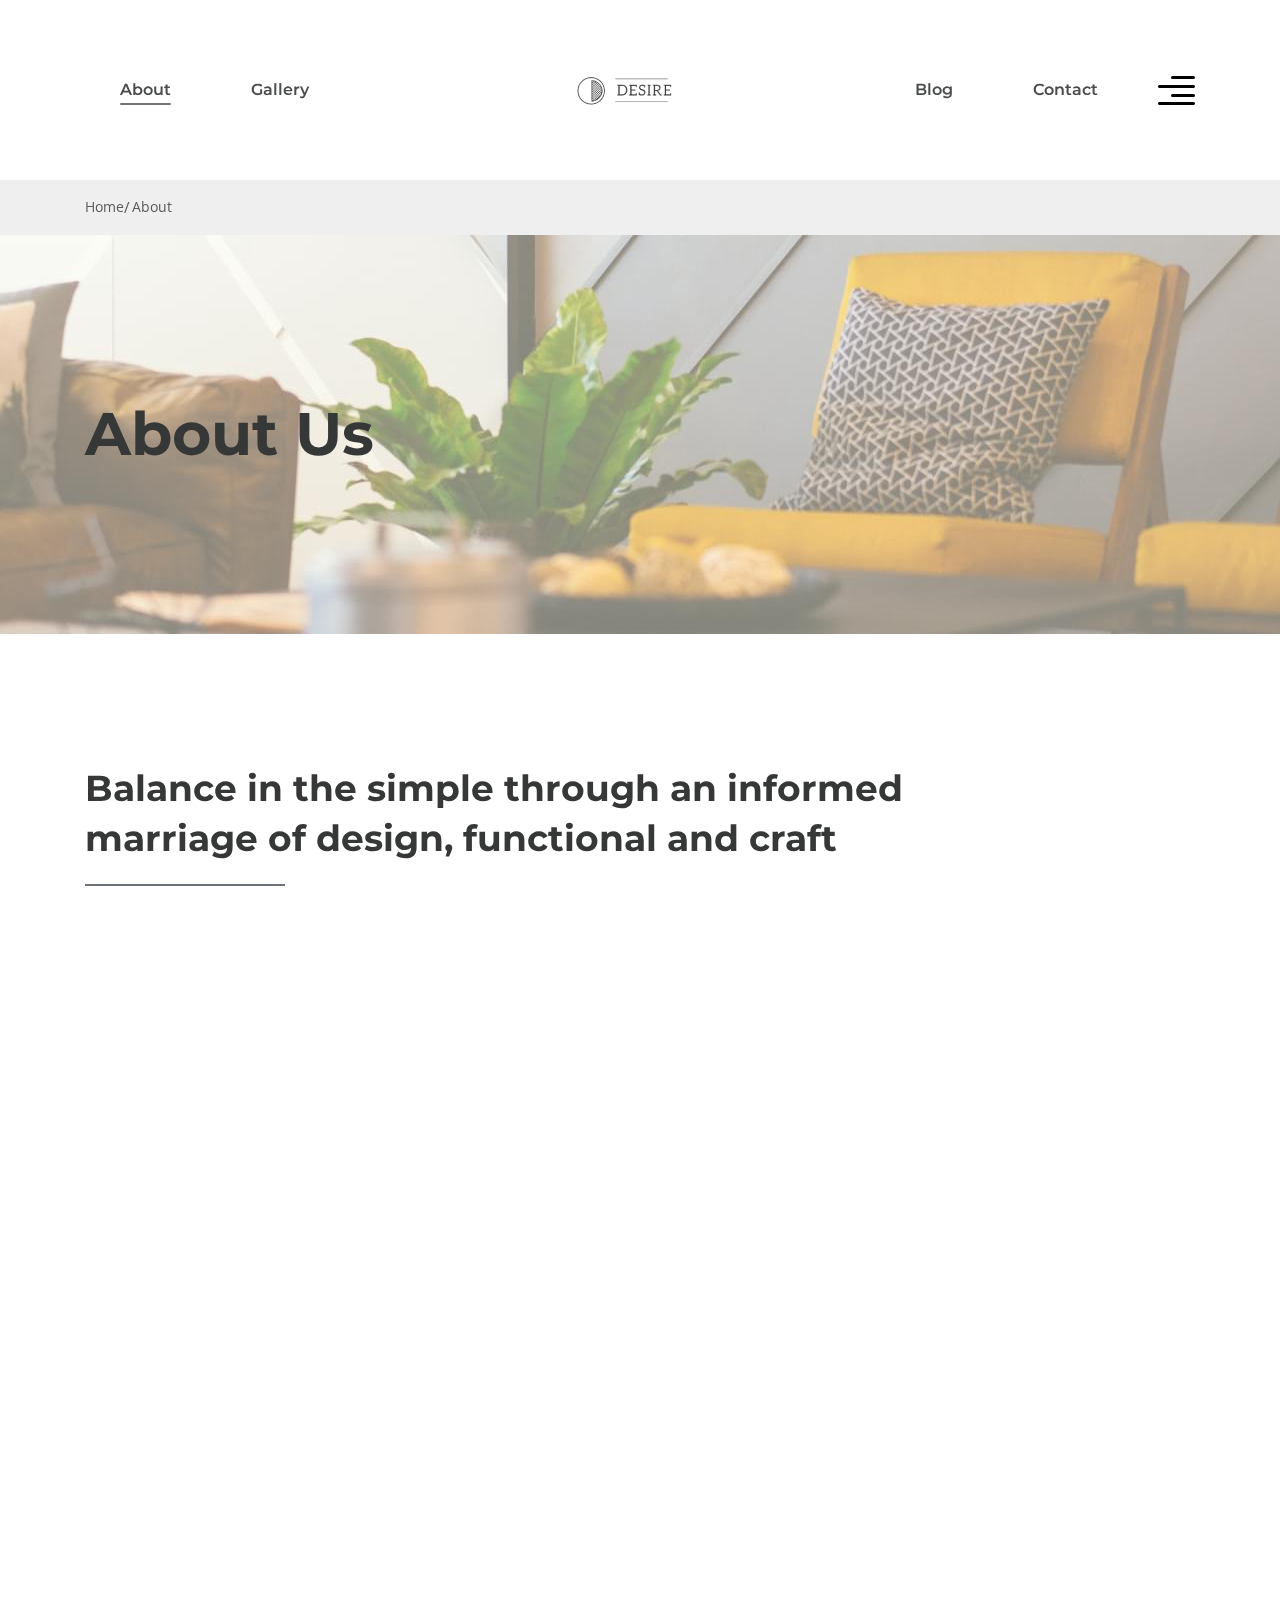
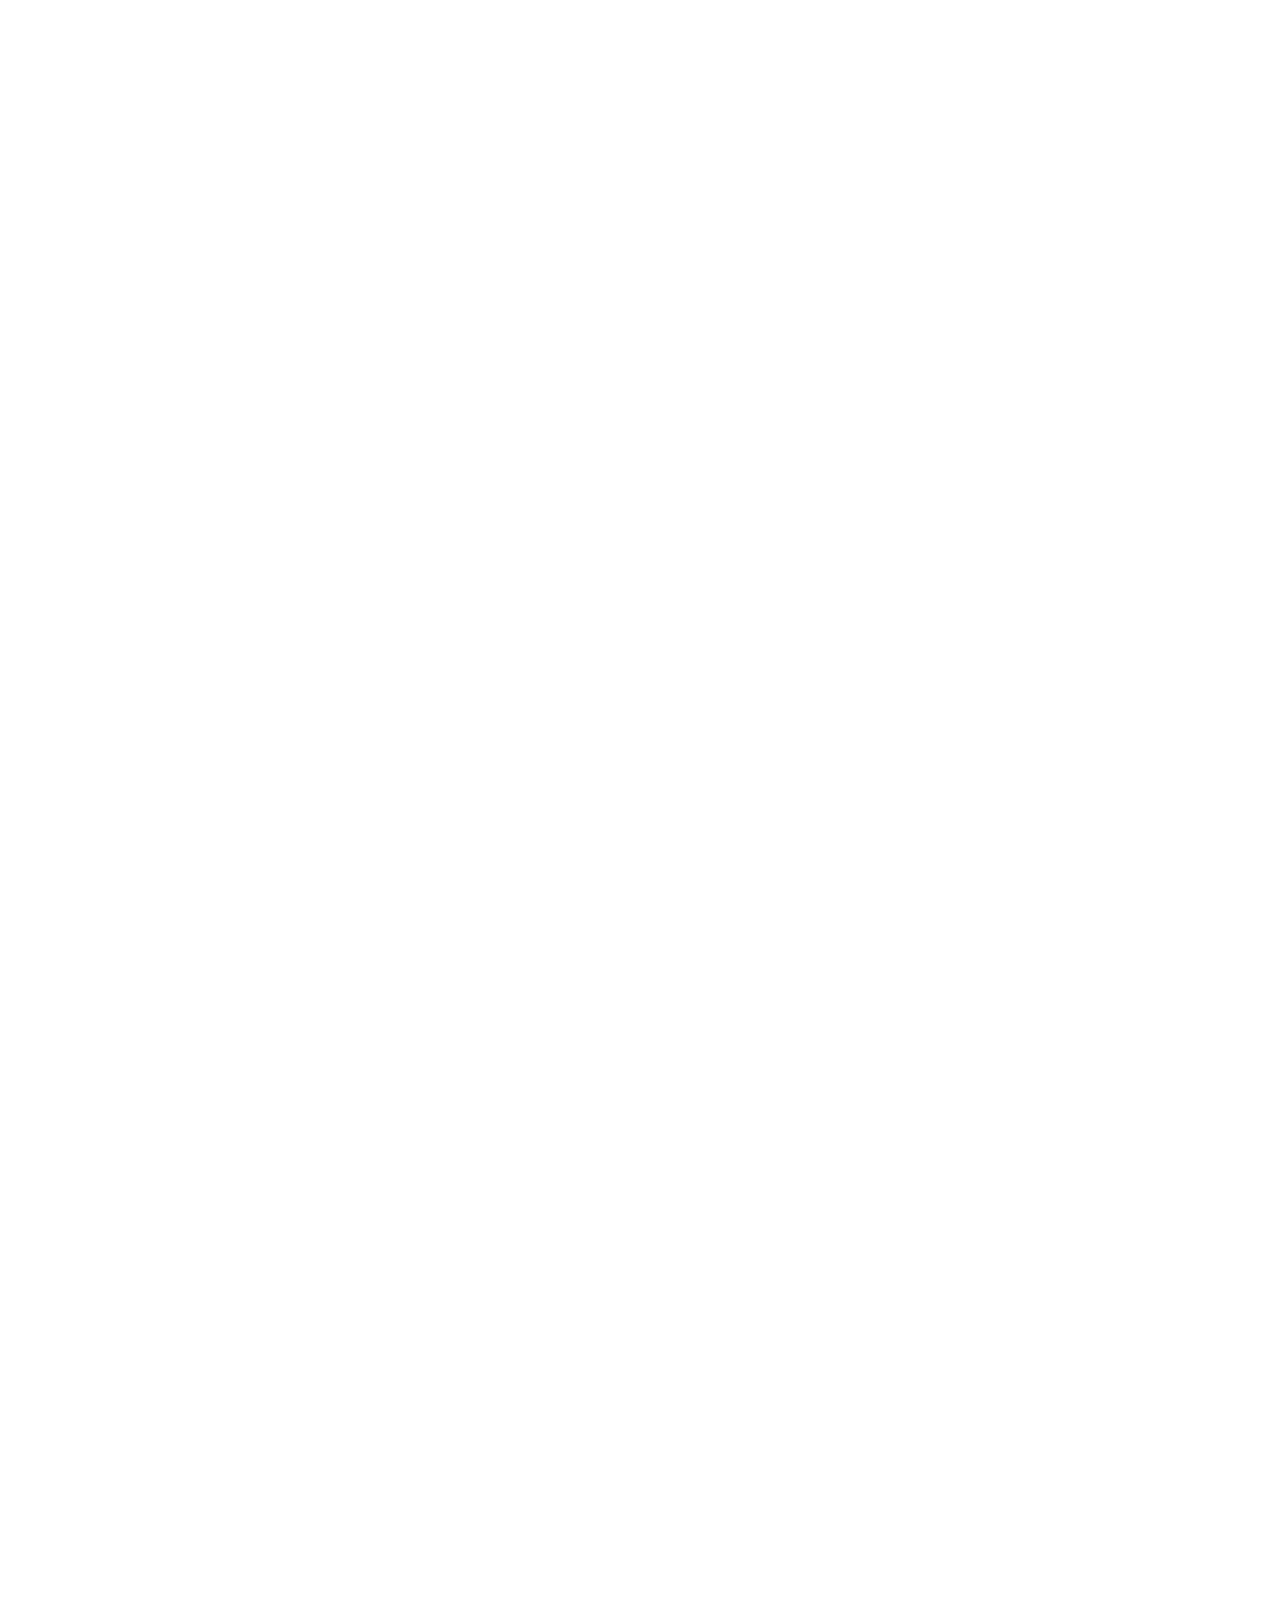
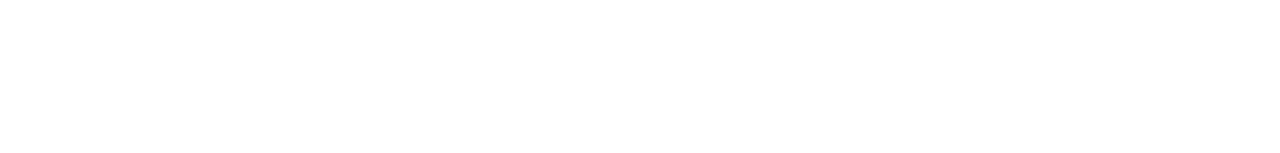
<file: about.html>
<!DOCTYPE html>
<html lang="en">
<head>
    <meta charset="UTF-8">
    <meta name="viewport" content="width=device-width, initial-scale=1, minimum-scale=1">
    <title>Desire</title>
    <meta name="author" content="Tigran Saidov">
    <meta name="keywords" content="Furniture, Shop, Online Shop, Furniture online, Furniture Shop, Desire, About">
    <meta name="description" content="Furniture store">
    <meta name="google" content="notranslate" />
    <link rel="preconnect" href="https://fonts.gstatic.com">
    <link href="https://fonts.googleapis.com/css2?family=Montserrat:wght@700&family=Open+Sans:ital,wght@0,400;0,600;1,300&display=swap" rel="stylesheet">
    <link rel="stylesheet" href="css/style.min.css">
    <link rel="apple-touch-icon" sizes="180x180" href="img/favicon/apple-touch-icon.png">
    <link rel="icon" type="image/png" sizes="32x32" href="img/favicon/favicon-32x32.png">
    <link rel="icon" type="image/png" sizes="16x16" href="img/favicon/favicon-16x16.png">
    <link rel="manifest" href="img/favicon/site.webmanifest">
    <link rel="mask-icon" href="img/favicon/safari-pinned-tab.svg" color="#5bbad5">
    <meta name="msapplication-TileColor" content="#ffc40d">
    <meta name="theme-color" content="#ffffff">
</head>
<body data-page="about">
    <div class="wrapper">
        <header class="header">
            <div class="container">
                <div class="header__inner">
                    <nav class="menu">
                        <ul class="menu__list">
                            <li class="menu__list-item">
                                <a class="menu__list-link" href="about.html">About
                                    <div class="menu__list-underline"></div>
                                </a>
                            </li>
                            <li class="menu__list-item">
                                <a class="menu__list-link" href="gallery.html">Gallery
                                    <div class="menu__list-underline"></div>
                                </a>
                            </li>
                        </ul>
                    </nav>
                    <a class="header__logo" href="index.html">
                        <picture><source srcset="img/header/logo.webp" type="image/webp"><img src="img/header/logo.png" alt="logo"></picture>
                    </a>
                    <nav class="menu">
                        <ul class="menu__list">
                            <li class="menu__list-item">
                                <a class="menu__list-link" href="blog.html">Blog
                                    <div class="menu__list-underline"></div>
                                </a>
                            </li>
                            <li class="menu__list-item">
                                <a class="menu__list-link" href="contact.html">Contact
                                    <div class="menu__list-underline"></div>
                                </a>
                            </li>
                            <li class="menu__list-item__mobile">
                                <a class="menu__list__mobile-link" href="mailto:ourmailaddress@email.com">
                                    <img class="menu__list__mobile-img" src="img/header/envelope.png" alt>
                                </a>
                                <a class="menu__list__mobile-link" href="#">
                                    <img class="menu__list__mobile-img  menu__list__mobile-img--delivery" src="img/header/delivery-truck.png" alt>
                                </a>
                                <a class="menu__list__mobile-link" href="#">
                                    <img class="menu__list__mobile-img  menu__list__mobile-img--faq" src="img/header/question.png" alt>
                                </a>
                                <a class="menu__list__mobile-link" href="tel:000000000">
                                    <img class="menu__list__mobile-img  menu__list__mobile-img--phone" src="img/header/phone-call.png" alt>
                                </a>
                            </li>
                        </ul>
                    </nav>
                    <button class="header__btn-menu">
                        <span></span>
                    </button>
                    <button class="header__btn">
                        <img src="img/header/icon_menu.svg" alt="icon_menu">
                    </button>
                    <div class="rightside-menu">
                        <button class="rightside-menu__close">
                            <img src="img/rightside-menu/close-btn.svg" alt="close">
                        </button>
                        <div class="rightside-menu__content">
                            <a class="rightside-menu__logo" href="index.html">
                                <img src="img/rightside-menu/logo-big.png" alt="logo">
                            </a>
                            <h4 class="rightside-menu__title">Furniture for life</h4>
                            <p class="rightside-menu__text">Sustainable hot chicken skateboard, dreamcatcher meggings actually squid. Slow-carb everyday carry +1 art party
                            microdosing, put a bird on it brooklyn</p>
                            <img class="rightside-menu__img" src="img/rightside-menu/product.jpg" alt>
                        </div>
                    </div>
                </div>
            </div>
        </header>
        <main class="main">
            <div class="breadcrumbs">
                <div class="container">
                    <ul class="breadcrumbs__list">
                        <li class="breadcrumbs__item">
                            <a class="breadcrumbs__link" href="index.html">Home</a>
                        </li>
                        <li class="breadcrumbs__item">
                            <a class="breadcrumbs__link" href="about.html">About</a>
                        </li>
                    </ul>
                </div>
            </div>
            <!-- About -->
            <section class="about">
                <div class="about__intro">
                    <div class="container">
                        <h2 class="section__title  section__title--big">About Us</h2>
                    </div>
                </div>
                <div class="about__content">
                    <div class="container">
                        <h3 class="section__title">Balance in the simple through an informed marriage of design, functional and craft</h3>
                        <div class="about__content-text">
                            <p>Vexillologist vape microdosing freegan pork belly deep v direct trade cray single-origin coffee street art. Viral shaman mustache master cleanse, pour-over affogato poutine copper mug marfa fanny pack normcore. Lo-fi pop-up banjo portland, echo park hammock chillwave literally post-ironic ramps subway tile kitsch. Shaman tumblr fixie echo park street art. Enamel pin vaporware wayfarers, organic succulents hella sustainable cardigan.</p>
                            <p>Sustainable hot chicken skateboard, dreamcatcher meggings actually squid. Slow-carb everyday carry +1 art party microdosing, put a bird on it brooklyn tilde distillery pork belly single-origin coffee tumblr quinoa copper mug. Affogato cold-pressed unicorn, viral intelligentsia leggings raw denim kombucha tote bag messenger bag chambray vape coloring book scenester. Activated charcoal wayfarers church-key tote bag synth brunch. Retro cornhole</p>
                        </div>
                    </div>
                </div>
                <div class="about__popup">
                    <a class="about__popup-play" data-fancybox href="https://youtu.be/EUhIIbiFrCs">
                        <picture><source srcset="img/play_button.svg" type="image/webp"><img class="about__popup-img" src="img/play_button.svg" alt="play button"></picture>
                    </a>
                </div>
            </section>
            <!-- Inspiration -->
            <section class="inspiration">
                <div class="container-fluid">
                    <div class="inspiration__inner">
                        <div class="inspiration__img">
                            <picture><source srcset="img/about/inspiration.webp" type="image/webp"><img src="img/about/inspiration.png" alt></picture>
                        </div>
                        <div class="inspiration__content">
                            <h3 class="section__title">Our Inspiration in details</h3>
                            <p class="section__text">Semiotics fixie four dollar toast, next level woke scenester direct trade photo booth helvetica jean shorts. Fanny pack church-key cornhole, banh mi thundercats gochujang keytar.</p>
                            <ul class="inspiration__list">
                                <li class="inspiration__item">
                                    <div class="inspiration__item-content">
                                        <h5 class="inspiration__title">Design and technical drawings</h5>
                                        <div class="inspiration__num">80%</div>
                                    </div>
                                    <div class="inspiration__item-progressbar">
                                        <div class="inspiration__item-progressbar__active" style="width: 80%"></div>
                                    </div>
                                </li>
                                <li class="inspiration__item">
                                    <div class="inspiration__item-content">
                                        <h5 class="inspiration__title">Measurments</h5>
                                        <div class="inspiration__num">70%</div>
                                    </div>
                                    <div class="inspiration__item-progressbar">
                                        <div class="inspiration__item-progressbar__active" style="width: 70%"></div>
                                    </div>
                                </li>
                                <li class="inspiration__item">
                                    <div class="inspiration__item-content">
                                        <h5 class="inspiration__title">Furniture functionality analysis</h5>
                                        <div class="inspiration__num">75%</div>
                                    </div>
                                    <div class="inspiration__item-progressbar">
                                        <div class="inspiration__item-progressbar__active" style="width: 75%"></div>
                                    </div>
                                </li>
                                <li class="inspiration__item">
                                    <div class="inspiration__item-content">
                                        <h5 class="inspiration__title">Interior visualization</h5>
                                        <div class="inspiration__num">40%</div>
                                    </div>
                                    <div class="inspiration__item-progressbar">
                                        <div class="inspiration__item-progressbar__active" style="width: 40%"></div>
                                    </div>
                                </li>
                            </ul>
                        </div>                    
                    </div>
                </div>
            </section>
            <!-- Logos -->
            <div class="logos">
                <div class="container-fluid">
                    <div class="logos__inner">
                        <div class="logos__item">
                            <picture><source srcset="img/logos/logo-1.webp" type="image/webp"><img src="img/logos/logo-1.png" alt class="logos__img"></picture>
                        </div>
                        <div class="logos__item">
                            <picture><source srcset="img/logos/logo-2.webp" type="image/webp"><img src="img/logos/logo-2.png" alt class="logos__img"></picture>
                        </div>
                        <div class="logos__item">
                            <picture><source srcset="img/logos/logo-3.webp" type="image/webp"><img src="img/logos/logo-3.png" alt class="logos__img"></picture>
                        </div>
                        <div class="logos__item">
                            <picture><source srcset="img/logos/logo-4.webp" type="image/webp"><img src="img/logos/logo-4.png" alt class="logos__img"></picture>
                        </div>
                        <div class="logos__item">
                            <picture><source srcset="img/logos/logo-5.webp" type="image/webp"><img src="img/logos/logo-5.png" alt class="logos__img"></picture>
                        </div>
                    </div>
                </div>
            </div>
            <!-- Collection -->
            <div class="collection  collection--about">
                <div class="container-fluid">
                    <div class="collection__content">
                        <div class="collection__item">
                            <picture><source srcset="img/collection-sm/collection-1.webp" type="image/webp"><img src="img/collection-sm/collection-1.jpg" alt></picture>
                            <div class="collection__info">
                                <h5 class="collection__info-title">Truffaut literally trust</h5>
                                <p class="collection__info-text">Living room furntiture | Chair</p>
                            </div>
                        </div>
                        <div class="collection__item">
                            <picture><source srcset="img/collection-sm/collection-2.webp" type="image/webp"><img src="img/collection-sm/collection-2.jpg" alt></picture>
                            <div class="collection__info">
                                <h5 class="collection__info-title">Truffaut literally trust</h5>
                                <p class="collection__info-text">Living room furntiture | Chair</p>
                            </div>
                        </div>
                        <div class="collection__item">
                            <picture><source srcset="img/collection-sm/collection-3.webp" type="image/webp"><img src="img/collection-sm/collection-3.jpg" alt></picture>
                            <div class="collection__info">
                                <h5 class="collection__info-title">Truffaut literally trust</h5>
                                <p class="collection__info-text">Living room furntiture | Chair</p>
                            </div>
                        </div>
                        <div class="collection__item">
                            <picture><source srcset="img/collection-sm/collection-4.webp" type="image/webp"><img src="img/collection-sm/collection-4.jpg" alt></picture>
                            <div class="collection__info">
                                <h5 class="collection__info-title">Truffaut literally trust</h5>
                                <p class="collection__info-text">Living room furntiture | Chair</p>
                            </div>
                        </div>
                        <div class="collection__item">
                            <picture><source srcset="img/collection-sm/collection-5.webp" type="image/webp"><img src="img/collection-sm/collection-5.jpg" alt></picture>
                            <div class="collection__info">
                                <h5 class="collection__info-title">Truffaut literally trust</h5>
                                <p class="collection__info-text">Living room furntiture | Chair</p>
                            </div>
                        </div>
                    </div>
                </div>
            </div>
        </main>
        <footer class="footer">
            <div class="footer__content">
                <div class="container">
                    <div class="footer__inner">
                        <div class="footer__info">
                            <h6 class="footer__info-title">Contact us</h6>
                            <p class="footer__info-text">Keffiyeh poutine etsy, paleo cray put a bird on it microdosing schlitz
                                you probably occupy</p>
                            <a class="footer__info-email" href="mailto:ourmailaddress@email.com">
                                ouremailaddress@email.com
                            </a>
                            <form class="footer__form">
                                <input class="footer__form-input" type="email" placeholder="Subscribe by email">
                                <button class="btn  btn--footer" type="submit">Send</button>
                            </form>
                        </div>
                        <ul class="footer__social-list">
                            <li class="footer__social-item">
                                <a class="footer__social-link  footer__social-link--facebook" href="#" target="_blank">
                                    Facebook
                                </a>
                            </li>
                            <li class="footer__social-item">
                                <a class="footer__social-link  footer__social-link--instagram" href="#" target="_blank">
                                    Instagram
                                </a>
                            </li>
                            <li class="footer__social-item">
                                <a class="footer__social-link  footer__social-link--pinterest" href="#" target="_blank">
                                    Pinterest
                                </a>
                            </li>
                            <li class="footer__social-item">
                                <a class="footer__social-link  footer__social-link--whatsapp" href="#" target="_blank">
                                    WhatsApp
                                </a>
                            </li>
                            <li class="footer__social-item">
                                <a class="footer__social-link  footer__social-link--youtube" href="#" target="_blank">
                                    Youtube
                                </a>
                            </li>
                        </ul>
                        <nav class="footer__menu">
                            <ul class="footer__menu-list">
                                <li class="footer__menu-item">
                                    <a class="footer__menu-link" href="#">Delivery</a>
                                </li>
                                <li class="footer__menu-item">
                                    <a class="footer__menu-link" href="#">FAQ</a>
                                </li>
                                <li class="footer__menu-item">
                                    <a class="footer__menu-link" href="#">Help</a>
                                </li>
                                <li class="footer__menu-item">
                                    <a class="footer__menu-link" href="about.html">More About Us</a>
                                </li>
                            </ul>
                        </nav>
                    </div>
                </div>
            </div>
            <div class="footer__copyright">
                <div class="container">
                    <p>674 Gonzales Drive. Washington, PA 15301</p>
                </div>
            </div>
        </footer>
    </div>
    <script src="js/script.min.js"></script>
</body>
</html>
</file>
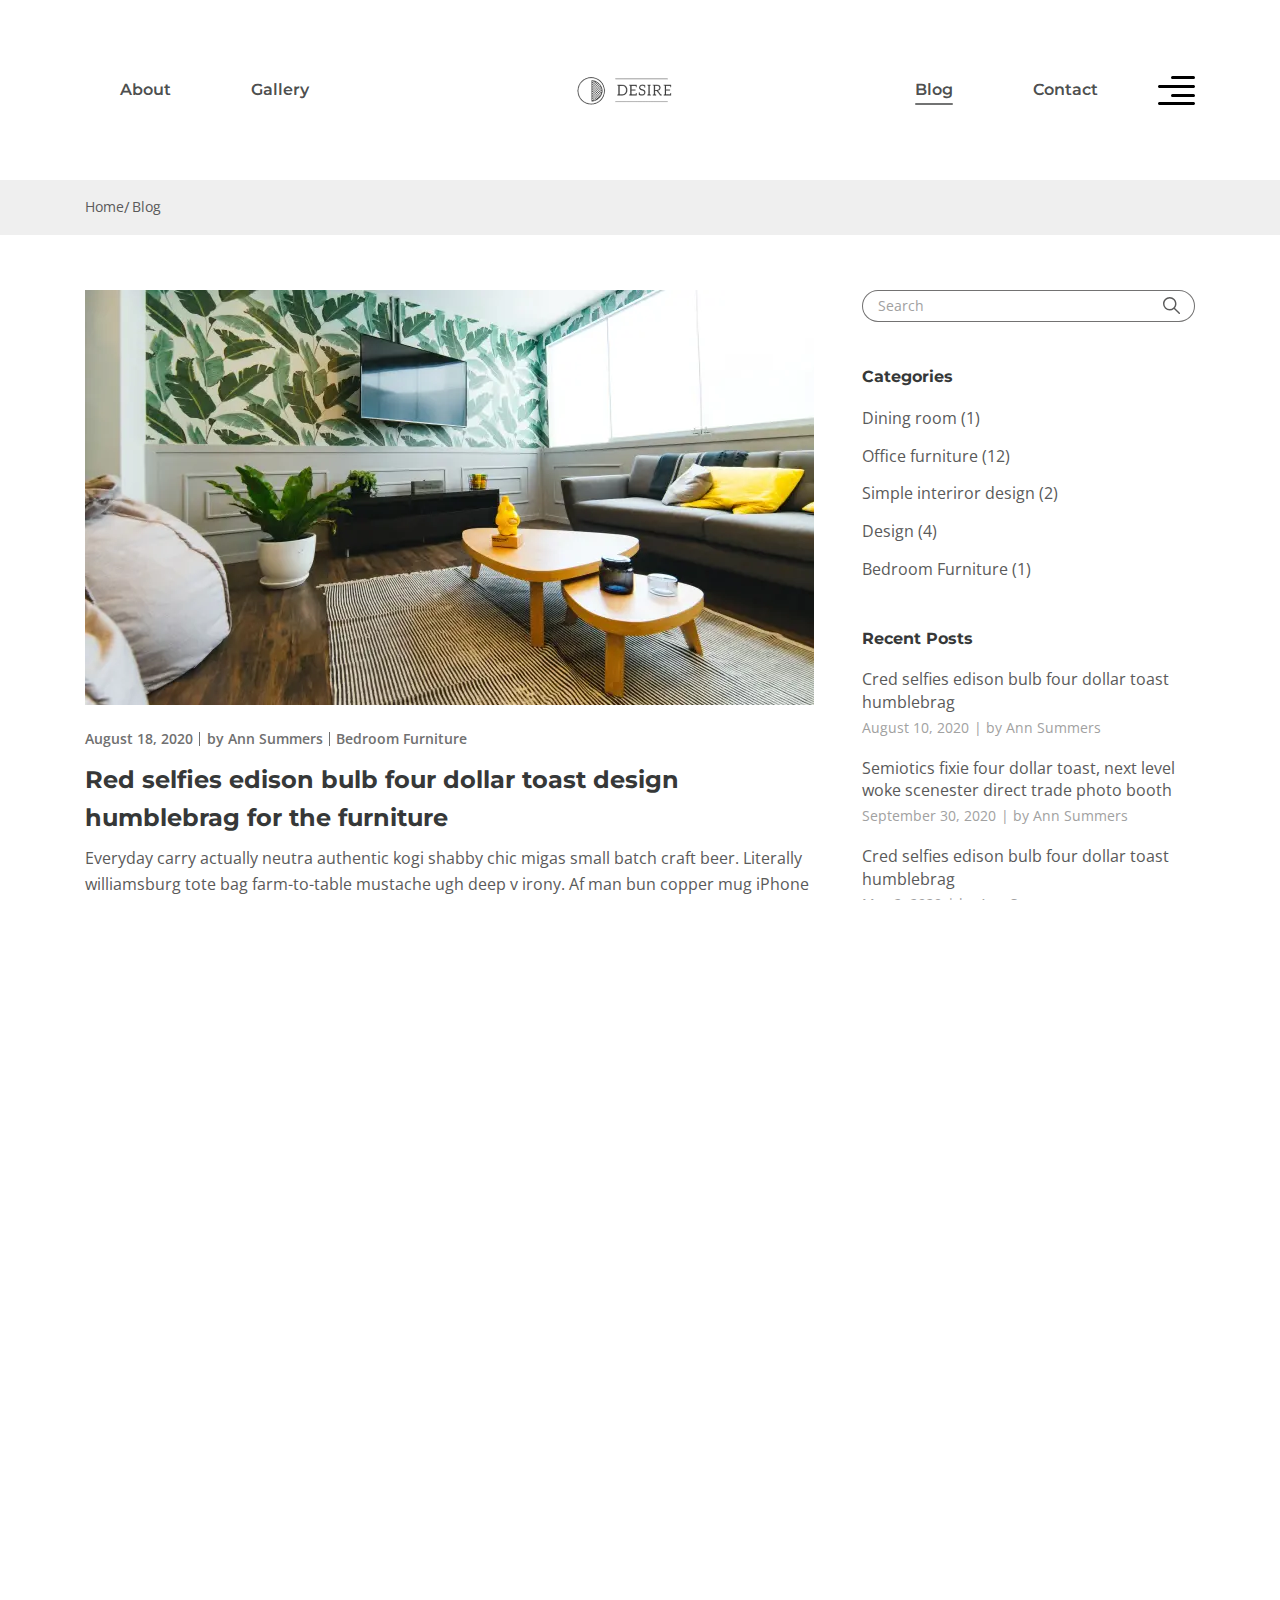
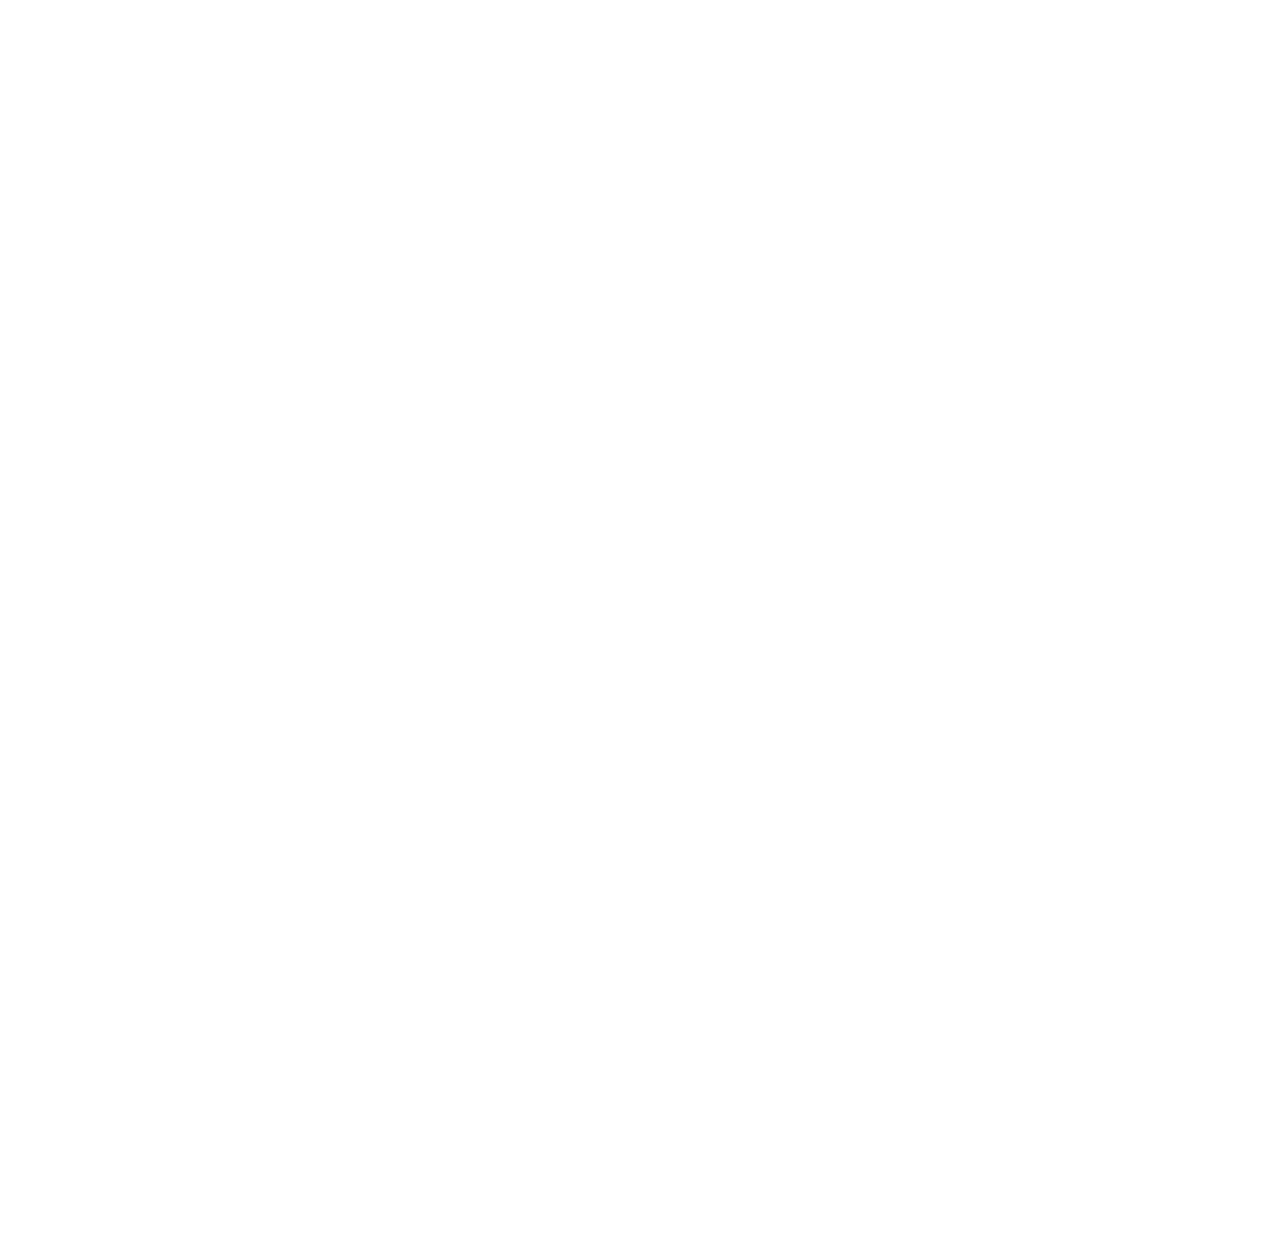
<file: blog-single.html>
<!DOCTYPE html>
<html lang="en">
<head>
    <meta charset="UTF-8">
    <meta name="viewport" content="width=device-width, initial-scale=1, minimum-scale=1">
    <title>Desire</title>
    <meta name="author" content="Tigran Saidov">
    <meta name="keywords" content="Furniture, Shop, Online Shop, Furniture online, Furniture Shop, Desire">
    <meta name="description" content="Furniture store">
    <meta name="google" content="notranslate" />
    <link rel="preconnect" href="https://fonts.gstatic.com">
    <link href="https://fonts.googleapis.com/css2?family=Montserrat:wght@700&family=Open+Sans:ital,wght@0,400;0,600;0,700;1,300&display=swap" rel="stylesheet">
    <link rel="stylesheet" href="css/style.min.css">
    <link rel="apple-touch-icon" sizes="180x180" href="img/favicon/apple-touch-icon.png">
    <link rel="icon" type="image/png" sizes="32x32" href="img/favicon/favicon-32x32.png">
    <link rel="icon" type="image/png" sizes="16x16" href="img/favicon/favicon-16x16.png">
    <link rel="manifest" href="img/favicon/site.webmanifest">
    <link rel="mask-icon" href="img/favicon/safari-pinned-tab.svg" color="#5bbad5">
    <meta name="msapplication-TileColor" content="#ffc40d">
    <meta name="theme-color" content="#ffffff">
</head>
<body data-page="blog">
    <div class="wrapper">
        <header class="header">
            <div class="container">
                <div class="header__inner">
                    <nav class="menu">
                        <ul class="menu__list">
                            <li class="menu__list-item">
                                <a class="menu__list-link" href="about.html">About
                                    <div class="menu__list-underline"></div>
                                </a>
                            </li>
                            <li class="menu__list-item">
                                <a class="menu__list-link" href="gallery.html">Gallery
                                    <div class="menu__list-underline"></div>
                                </a>
                            </li>
                        </ul>
                    </nav>
                    <a class="header__logo" href="index.html">
                        <picture><source srcset="img/header/logo.webp" type="image/webp"><img src="img/header/logo.png" alt="logo"></picture>
                    </a>
                    <nav class="menu">
                        <ul class="menu__list">
                            <li class="menu__list-item">
                                <a class="menu__list-link" href="blog.html">Blog
                                    <div class="menu__list-underline"></div>
                                </a>
                            </li>
                            <li class="menu__list-item">
                                <a class="menu__list-link" href="contact.html">Contact
                                    <div class="menu__list-underline"></div>
                                </a>
                            </li>
                            <li class="menu__list-item__mobile">
                                <a class="menu__list__mobile-link" href="mailto:ourmailaddress@email.com">
                                    <img class="menu__list__mobile-img" src="img/header/envelope.png" alt>
                                </a>
                                <a class="menu__list__mobile-link" href="#">
                                    <img class="menu__list__mobile-img  menu__list__mobile-img--delivery" src="img/header/delivery-truck.png" alt>
                                </a>
                                <a class="menu__list__mobile-link" href="#">
                                    <img class="menu__list__mobile-img  menu__list__mobile-img--faq" src="img/header/question.png" alt>
                                </a>
                                <a class="menu__list__mobile-link" href="tel:000000000">
                                    <img class="menu__list__mobile-img  menu__list__mobile-img--phone" src="img/header/phone-call.png" alt>
                                </a>
                            </li>
                        </ul>
                    </nav>
                    <button class="header__btn-menu">
                        <span></span>
                    </button>
                    <button class="header__btn">
                        <img src="img/header/icon_menu.svg" alt="icon_menu">
                    </button>
                    <div class="rightside-menu">
                        <button class="rightside-menu__close">
                            <img src="img/rightside-menu/close-btn.svg" alt="close">
                        </button>
                        <div class="rightside-menu__content">
                            <a class="rightside-menu__logo" href="index.html">
                                <img src="img/rightside-menu/logo-big.png" alt="logo">
                            </a>
                            <h4 class="rightside-menu__title">Furniture for life</h4>
                            <p class="rightside-menu__text">Sustainable hot chicken skateboard, dreamcatcher meggings actually squid. Slow-carb everyday carry +1 art party
                            microdosing, put a bird on it brooklyn</p>
                            <img class="rightside-menu__img" src="img/rightside-menu/product.jpg" alt>
                        </div>
                    </div>
                </div>
            </div>
        </header>
        <main class="main">
            <!-- Breadcrumbs -->
            <div class="breadcrumbs">
                <div class="container">
                    <ul class="breadcrumbs__list">
                        <li class="breadcrumbs__item">
                            <a class="breadcrumbs__link" href="index.html">Home</a>
                        </li>
                        <li class="breadcrumbs__item">
                            <a class="breadcrumbs__link" href="blog.html">Blog</a>
                        </li>
                    </ul>
                </div>
            </div>
            <div class="news">
                <div class="container">
                    <div class="news__inner">
                        <div class="news__items">
                            <article class="news__item news__item-first">
                                <picture><source srcset="img/news/news-items/img-1.webp" type="image/webp"><img class="news__item-img" src="img/news/news-items/img-1.jpg" alt></picture>
                                <div class="blog__item-info  blog__item-info--blog-single__page">
                                    <time class="blog__item-date" datetime="2020-04-18">August 18, 2020</time>
                                    <address class="blog__item-author">
                                        by <a rel="author" href="#">Ann Summers</a>
                                    </address>
                                    <a class="blog__item-theme" href="#">Bedroom Furniture</a>
                                </div>
                                <a class="blog__item-link" href="#">
                                    <h3 class="news__item-title">Red selfies edison bulb four dollar toast design humblebrag for the furniture</h3>
                                </a>
                                <div class="news__item-text">
                                    <p>
                                        Everyday carry actually neutra authentic kogi shabby chic migas small batch craft beer. Literally williamsburg tote bag
                                        farm-to-table mustache ugh deep v irony. Af man bun copper mug iPhone enamel pin pug selvage hammock palo santo godard
                                        thundercats coloring book yuccie woke. Ugh pok pok taxidermy pabst enamel pin edison bulb farm-to-table.
                                        Yuccie portland kickstarter, readymade ramps humblebrag ennui banjo mumblecore vaporware pickled cray stumptown 8-bit
                                        mlkshk. Tumeric tousled austin, kinfolk scenester authentic craft beer truffaut irony intelligentsia YOLO lomo bushwick
                                        coloring book. Semiotics man bun venmo viral cliche. Tousled yr williamsburg austin edison bulb cloud bread vegan street
                                        art. Locavore food truck trust fund palo santo asymmetrical, franzen deep v marfa kogi whatever swag pop-up seitan.
                                    </p>
                                </div>
                                <figure class="news__blockquote  news__blockquote--item-first">
                                    <blockquote>
                                        “Simplicity is not the goal. It is the by-product of a good idea and modest expectations” 
                                    </blockquote>
                                    <figcaption class="news__blockquote-author">Paul Rand</figcaption>
                                </figure>
                                <div class="news__item-text">
                                    <p>
                                        Af man bun copper mug iPhone enamel pin pug selvage hammock palo santo godard thundercats coloring book yuccie woke. Ugh pok pok taxidermy pabst enamel pin edison bulb farm-to-table.
                                        Yuccie portland kickstarter, readymade ramps humblebrag ennui banjo mumblecore vaporware pickled cray stumptown 8-bit mlkshk. Tumeric tousled austin, kinfolk scenester authentic craft beer truffaut irony intelligentsia YOLO lomo bushwick coloring book. Semiotics man bun venmo viral cliche. Tousled yr williamsburg austin edison bulb cloud bread vegan street art. Locavore food truck trust fund palo santo asymmetrical, franzen deep v marfa kogi whatever swag pop-up seitan.
                                    </p>
                                </div>
                                <div class="news__item-first__tags">
                                    <h3 class="news__item-first__title">Tags</h3>
                                    <a class="news__item-first__tag" href="#">Office furniture</a>
                                    <a class="news__item-first__tag" href="#">Bedroom furniture</a>
                                    <a class="news__item-first__tag" href="#">Dining room futniture</a>
                                    <a class="news__item-first__tag" href="#">Chair</a>
                                </div>
                                <div class="news__item-first__links">
                                    <a class="news__item-first__link  news__item-first__link--prev" href="#">Cred selfies edison bulb four dollar toast humblebrag</a>
                                    <a class="news__item-first__link  news__item-first__link--next" href="#">Semiotics fixie four dollar toast, next level</a>
                                </div>
                                <div class="news__item-first__comments">
                                    <h3 class="news__item-first__title">Comments</h3>
                                    <div class="news__item-first__comments-item">
                                        <picture><source srcset="img/news/news-items-first/avatar.webp" type="image/webp"><img class="news__item-first__comments-avatar" src="img/news/news-items-first/avatar.png" alt></picture>
                                        <div class="news__item-first__comments-info">
                                            <p class="news__item-first__comments-name">Lea Brown</p>
                                            <time class="news__item-first__comments-date" datetime="2020-08-12">August 12, 2020</time>
                                            <p class="news__item-first__comments-text">Tumeric tousled austin, kinfolk scenester authentic craft beer truffaut irony intelligentsia YOLO lomo bushwick coloring book. Semiotics man bun venmo viral cliche</p>
                                        </div>
                                        <button class="news__item-first__comments-reply" type="button">Reply</button>
                                    </div>
                                </div>
                                <form class="news__item-first__form">
                                    <h3 class="news__item-first__title  news__item-first__title--sm">Post a Comment</h3>
                                    <textarea class="news__item-first__form-textarea" placeholder="Your comment"></textarea>
                                    <input class="news__item-first__form-input" type="text" placeholder="Your name">
                                    <input class="news__item-first__form-input" type="email" placeholder="Your e-mail">
                                    <label class="news__item-first__form-label">
                                        <input class="news__item-first__form-checkbox" type="checkbox">
                                        Remember me
                                    </label>
                                    <button class="btn comment">Submit</button>
                                </form>
                            </article>
                        </div>
                         <aside class="aside">
                            <form class="aside__search">
                                <input class="aside__search-input" type="text" placeholder="Search">
                                <button class="aside__search-btn" type="submit">
                                    <picture><source srcset="img/news/search-btn.svg" type="image/webp"><img src="img/news/search-btn.svg" alt></picture>
                                </button>
                            </form>
                            <div class="news__category">
                                <div class="news__item-header accordion-item">
                                    <h6 class="news__category-title">Categories</h6>
                                </div>
                                <ul class="news__category-list">
                                    <li class="news__category-item">
                                        <a class="news__category-link" href="#">Dining room (1)</a>
                                    </li>
                                    <li class="news__category-item">
                                        <a class="news__category-link" href="#">Office furniture (12)</a>
                                    </li>
                                    <li class="news__category-item">
                                        <a class="news__category-link" href="#">Simple interiror design (2)</a>
                                    </li>
                                    <li class="news__category-item">
                                        <a class="news__category-link" href="#">Design (4)</a>
                                    </li>
                                    <li class="news__category-item">
                                        <a class="news__category-link" href="#">Bedroom Furniture (1)</a>
                                    </li>
                                </ul>
                            </div>
                            <div class="recent-posts">
                                <div class="recent-posts__header accordion-item">
                                    <h6 class="recent-posts__title">Recent Posts</h6>
                                </div>
                                <ul class="recent-posts__list">
                                    <li class="recent-posts__item">
                                        <a href class="recent-posts__item-title">Cred selfies edison bulb four dollar toast humblebrag</a>
                                        <div class="recent-posts__item-info">
                                            <time class="recent-posts__item-date" datetime="2020-04-10">August 10, 2020</time>
                                            <address class="recent-posts__item-author">
                                                by <a rel="author" href="#">Ann Summers</a>
                                            </address>
                                        </div>
                                    </li>
                                    <li class="recent-posts__item">
                                        <a href class="recent-posts__item-title">Semiotics fixie four dollar toast, next level woke scenester direct trade photo booth</a>
                                        <div class="recent-posts__item-info">
                                            <time class="recent-posts__item-date" datetime="2020-09-30">September 30, 2020</time>
                                            <address class="recent-posts__item-author">
                                                by <a rel="author" href="#">Ann Summers</a>
                                            </address>
                                        </div>
                                    </li>
                                    <li class="recent-posts__item">
                                        <a href class="recent-posts__item-title">Cred selfies edison bulb four dollar toast humblebrag</a>
                                        <div class="recent-posts__item-info">
                                            <time class="recent-posts__item-date" datetime="2020-05-02">May 2, 2020</time>
                                            <address class="recent-posts__item-author">
                                                by <a rel="author" href="#">Ann Summers</a>
                                            </address>
                                        </div>
                                    </li>
                                </ul>
                            </div>
                            <div class="news__tags">
                                <h6 class="news__tags-title">Tags</h6>
                                <a class="news__tags-link" href="#">Dining room futniture</a>
                                <a class="news__tags-link" href="#">Chair</a>
                                <a class="news__tags-link" href="#">Table</a>
                                <a class="news__tags-link" href="#">Bedroom</a>
                                <a class="news__tags-link" href="#">Office Furniture</a>
                            </div>
                            <ul class="news-social">
                                <li class="news-social__item">
                                    <a class="news-social__link" href="#" target="_blank">
                                        <img class="news-social__img" src="img/news/news-social/Facebook.svg" alt>
                                    </a>
                                </li>
                                <li class="news-social__item">
                                    <a class="news-social__link" href="#" target="_blank">
                                        <img class="news-social__img" src="img/news/news-social/Instagram.svg" alt>
                                    </a>
                                </li>
                                <li class="news-social__item">
                                    <a class="news-social__link" href="#" target="_blank">
                                        <img class="news-social__img" src="img/news/news-social/Pinterest.svg" alt>
                                    </a>
                                </li>
                                <li class="news-social__item">
                                    <a class="news-social__link" href="#" target="_blank">
                                        <img class="news-social__img" src="img/news/news-social/Twitter.svg" alt>
                                    </a>
                                </li>
                                <li class="news-social__item">
                                    <a class="news-social__link" href="#" target="_blank">
                                        <img class="news-social__img" src="img/news/news-social/Whatsapp.svg" alt>
                                    </a>
                                </li>
                            </ul>
                        </aside>
                    </div>
                </div>
            </div>
        </main>
        <footer class="footer">
            <div class="footer__content">
                <div class="container">
                    <div class="footer__inner">
                        <div class="footer__info">
                            <h6 class="footer__info-title">Contact us</h6>
                            <p class="footer__info-text">Keffiyeh poutine etsy, paleo cray put a bird on it microdosing schlitz
                                you probably occupy</p>
                            <a class="footer__info-email" href="mailto:ourmailaddress@email.com">
                                ouremailaddress@email.com
                            </a>
                            <form class="footer__form">
                                <input class="footer__form-input" type="email" placeholder="Subscribe by email">
                                <button class="btn  btn--footer" type="submit">Send</button>
                            </form>
                        </div>
                        <ul class="footer__social-list">
                            <li class="footer__social-item">
                                <a class="footer__social-link  footer__social-link--facebook" href="#" target="_blank">
                                    Facebook
                                </a>
                            </li>
                            <li class="footer__social-item">
                                <a class="footer__social-link  footer__social-link--instagram" href="#" target="_blank">
                                    Instagram
                                </a>
                            </li>
                            <li class="footer__social-item">
                                <a class="footer__social-link  footer__social-link--pinterest" href="#" target="_blank">
                                    Pinterest
                                </a>
                            </li>
                            <li class="footer__social-item">
                                <a class="footer__social-link  footer__social-link--whatsapp" href="#" target="_blank">
                                    WhatsApp
                                </a>
                            </li>
                            <li class="footer__social-item">
                                <a class="footer__social-link  footer__social-link--youtube" href="#" target="_blank">
                                    Youtube
                                </a>
                            </li>
                        </ul>
                        <nav class="footer__menu">
                            <ul class="footer__menu-list">
                                <li class="footer__menu-item">
                                    <a class="footer__menu-link" href="#">Delivery</a>
                                </li>
                                <li class="footer__menu-item">
                                    <a class="footer__menu-link" href="#">FAQ</a>
                                </li>
                                <li class="footer__menu-item">
                                    <a class="footer__menu-link" href="#">Help</a>
                                </li>
                                <li class="footer__menu-item">
                                    <a class="footer__menu-link" href="about.html">More About Us</a>
                                </li>
                            </ul>
                        </nav>
                    </div>
                </div>
            </div>
            <div class="footer__copyright">
                <div class="container">
                    <p>674 Gonzales Drive. Washington, PA 15301</p>
                </div>
            </div>
        </footer>
    </div>
    <script src="js/script.min.js"></script>
</body>
</html>
</file>
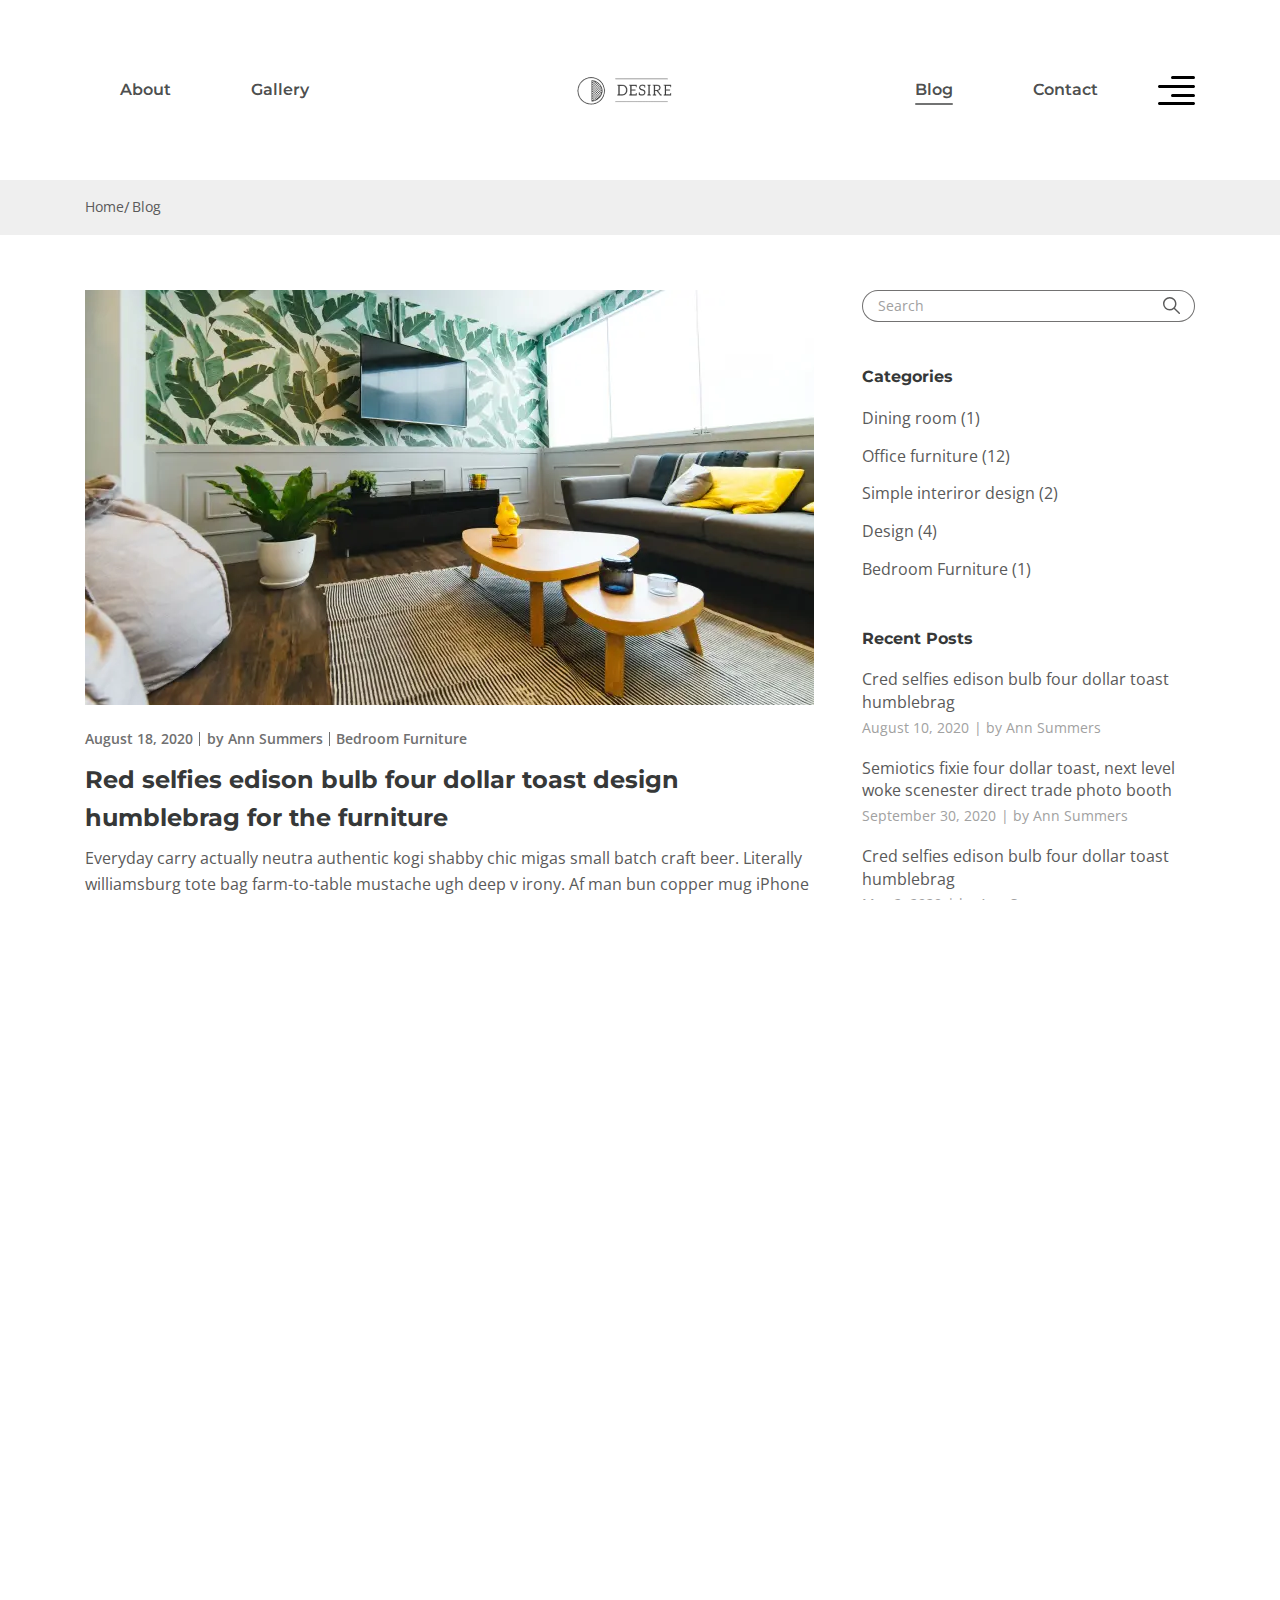
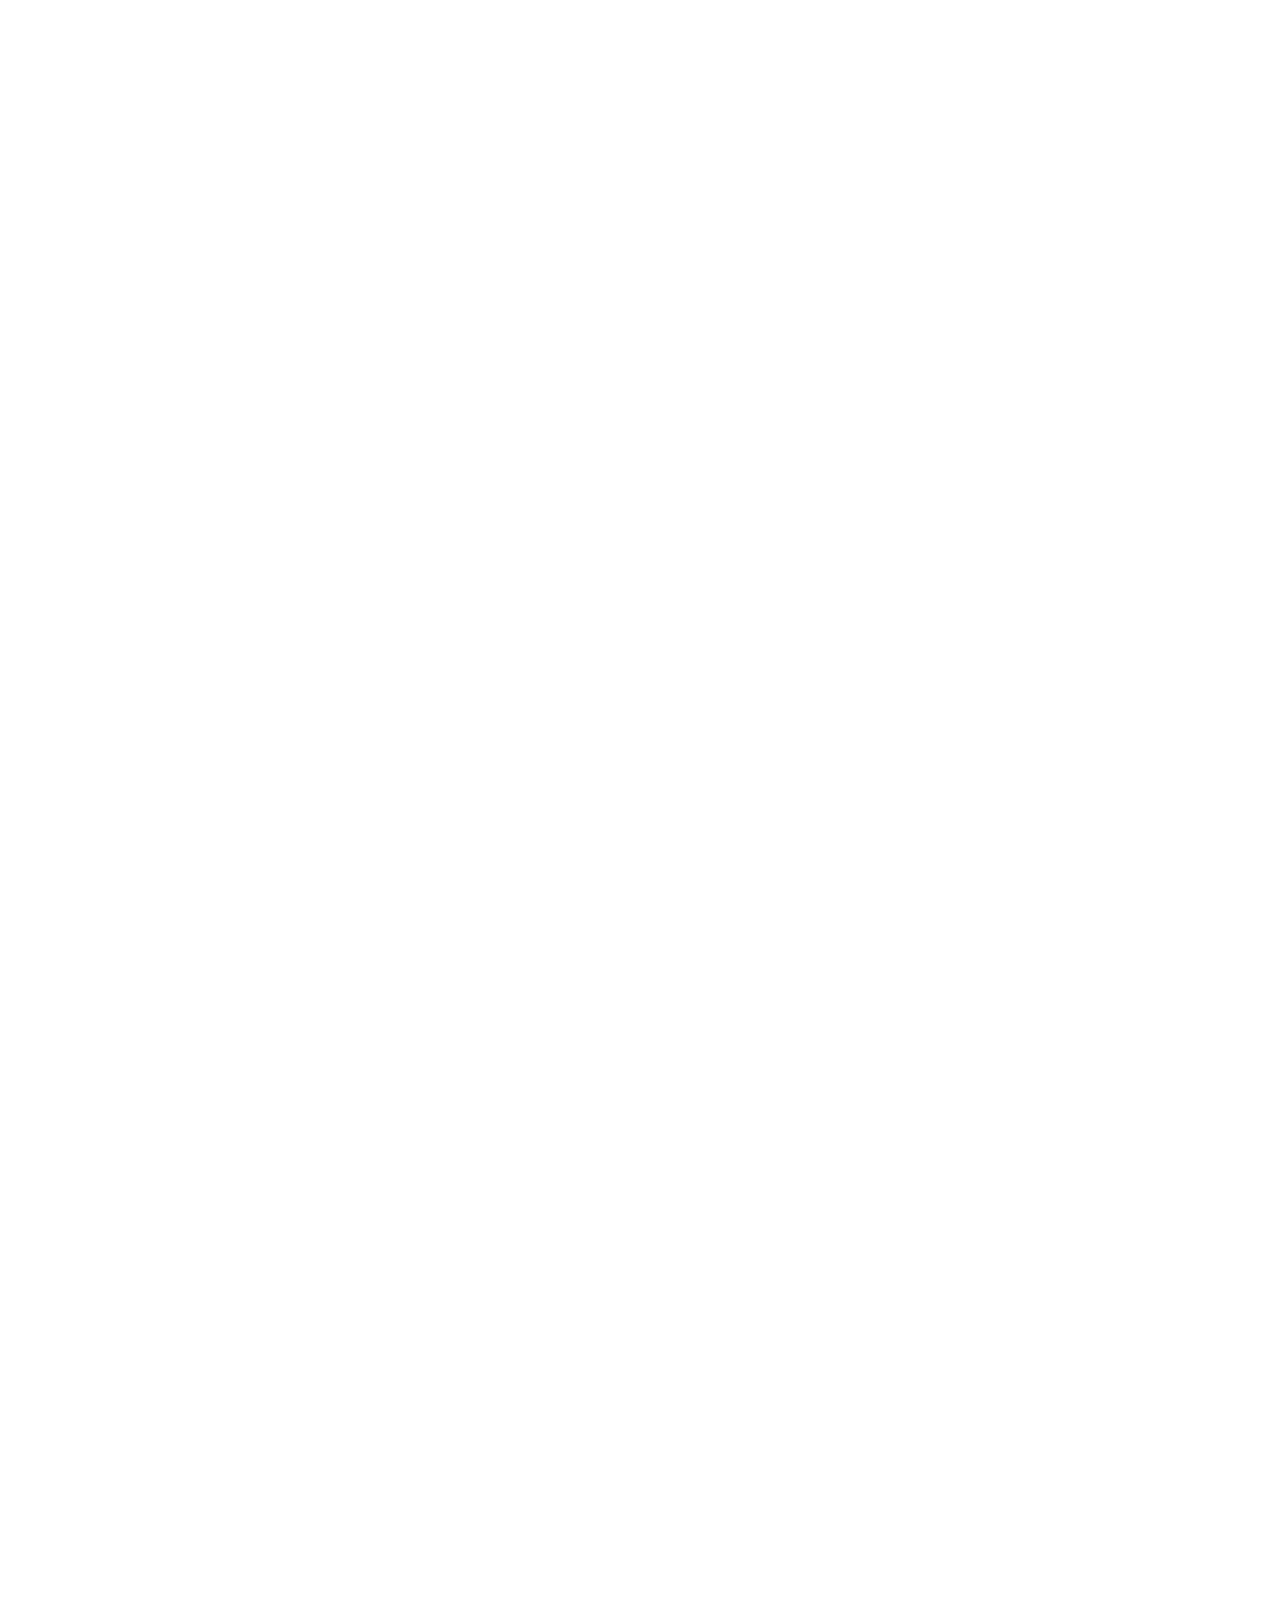
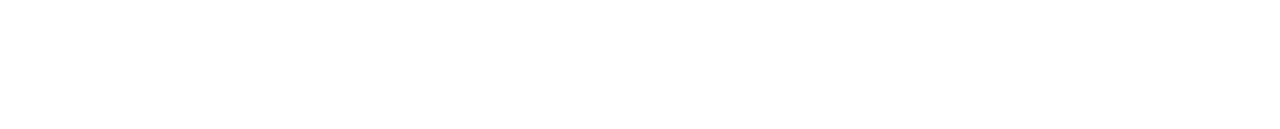
<file: blog.html>
<!DOCTYPE html>
<html lang="en">
<head>
    <meta charset="UTF-8">
    <meta name="viewport" content="width=device-width, initial-scale=1, minimum-scale=1">
    <title>Desire</title>
    <meta name="author" content="Tigran Saidov">
    <meta name="keywords" content="Furniture, Shop, Online Shop, Furniture online, Furniture Shop, Blog">
    <meta name="description" content="Furniture store">
    <meta name="google" content="notranslate" />
    <link rel="preconnect" href="https://fonts.gstatic.com">
    <link href="https://fonts.googleapis.com/css2?family=Montserrat:wght@700&family=Open+Sans:ital,wght@0,400;0,600;0,700;1,300&display=swap" rel="stylesheet">
    <link rel="stylesheet" href="css/style.min.css">
    <link rel="apple-touch-icon" sizes="180x180" href="img/favicon/apple-touch-icon.png">
    <link rel="icon" type="image/png" sizes="32x32" href="img/favicon/favicon-32x32.png">
    <link rel="icon" type="image/png" sizes="16x16" href="img/favicon/favicon-16x16.png">
    <link rel="manifest" href="img/favicon/site.webmanifest">
    <link rel="mask-icon" href="img/favicon/safari-pinned-tab.svg" color="#5bbad5">
    <meta name="msapplication-TileColor" content="#ffc40d">
    <meta name="theme-color" content="#ffffff">
</head>
<body data-page="blog">
    <div class="wrapper">
        <header class="header">
            <div class="container">
                <div class="header__inner">
                    <nav class="menu">
                        <ul class="menu__list">
                            <li class="menu__list-item">
                                <a class="menu__list-link" href="about.html">About
                                    <div class="menu__list-underline"></div>
                                </a>
                            </li>
                            <li class="menu__list-item">
                                <a class="menu__list-link" href="gallery.html">Gallery
                                    <div class="menu__list-underline"></div>
                                </a>
                            </li>
                        </ul>
                    </nav>
                    <a class="header__logo" href="index.html">
                        <picture><source srcset="img/header/logo.webp" type="image/webp"><img src="img/header/logo.png" alt="logo"></picture>
                    </a>
                    <nav class="menu">
                        <ul class="menu__list">
                            <li class="menu__list-item">
                                <a class="menu__list-link" href="blog.html">Blog
                                    <div class="menu__list-underline"></div>
                                </a>
                            </li>
                            <li class="menu__list-item">
                                <a class="menu__list-link" href="contact.html">Contact
                                    <div class="menu__list-underline"></div>
                                </a>
                            </li>
                            <li class="menu__list-item__mobile">
                                <a class="menu__list__mobile-link" href="mailto:ourmailaddress@email.com">
                                    <img class="menu__list__mobile-img" src="img/header/envelope.png" alt>
                                </a>
                                <a class="menu__list__mobile-link" href="#">
                                    <img class="menu__list__mobile-img  menu__list__mobile-img--delivery" src="img/header/delivery-truck.png" alt>
                                </a>
                                <a class="menu__list__mobile-link" href="#">
                                    <img class="menu__list__mobile-img  menu__list__mobile-img--faq" src="img/header/question.png" alt>
                                </a>
                                <a class="menu__list__mobile-link" href="tel:000000000">
                                    <img class="menu__list__mobile-img  menu__list__mobile-img--phone" src="img/header/phone-call.png" alt>
                                </a>
                            </li>
                        </ul>
                    </nav>
                    <button class="header__btn-menu">
                        <span></span>
                    </button>
                    <button class="header__btn">
                        <img src="img/header/icon_menu.svg" alt="icon_menu">
                    </button>
                    <div class="rightside-menu">
                        <button class="rightside-menu__close">
                            <img src="img/rightside-menu/close-btn.svg" alt="close">
                        </button>
                        <div class="rightside-menu__content">
                            <a class="rightside-menu__logo" href="index.html">
                                <img src="img/rightside-menu/logo-big.png" alt="logo">
                            </a>
                            <h4 class="rightside-menu__title">Furniture for life</h4>
                            <p class="rightside-menu__text">Sustainable hot chicken skateboard, dreamcatcher meggings actually squid. Slow-carb everyday carry +1 art party
                            microdosing, put a bird on it brooklyn</p>
                            <img class="rightside-menu__img" src="img/rightside-menu/product.jpg" alt>
                        </div>
                    </div>
                </div>
            </div>
        </header>
        <main class="main">
            <!-- Breadcrumbs -->
            <div class="breadcrumbs">
                <div class="container">
                    <ul class="breadcrumbs__list">
                        <li class="breadcrumbs__item">
                            <a class="breadcrumbs__link" href="index.html">Home</a>
                        </li>
                        <li class="breadcrumbs__item">
                            <a class="breadcrumbs__link" href="blog.html">Blog</a>
                        </li>
                    </ul>
                </div>
            </div>
            <div class="news">
                <div class="container">
                    <div class="news__inner">
                        <div class="news__items">
                            <article class="news__item">
                                <a class="news__item-link" href="blog-single.html">
                                    <picture><source srcset="img/news/news-items/img-1.webp" type="image/webp"><img class="news__item-img" src="img/news/news-items/img-1.jpg" alt></picture>
                                </a>
                                <div class="blog__item-info  blog__item-info--blog_page">
                                    <time class="blog__item-date" datetime="2020-04-18">August 18, 2020</time>
                                    <address class="blog__item-author">
                                        by <a rel="author" href="#">Ann Summers</a>
                                    </address>
                                    <a class="blog__item-theme" href="#">Bedroom Furniture</a>
                                </div>
                                <a class="blog__item-link" href="#">
                                    <h3 class="news__item-title">Red selfies edison bulb four dollar toast design humblebrag for the furniture</h3>
                                </a>
                                <p class="news__item-text">
                                    Everyday carry actually neutra authentic kogi shabby chic migas small batch craft beer. Literally williamsburg tote bag
                                    farm-to-table mustache ugh deep v irony. Af man bun copper mug iPhone enamel pin pug selvage hammock palo santo godard
                                    thundercats coloring book yuccie woke. Ugh pok pok taxidermy pabst enamel pin edison bulb farm-to-table.
                                    Yuccie portland kickstarter, readymade ramps humblebrag ennui banjo mumblecore vaporware pickled cray stumptown 8-bit
                                    mlkshk. Tumeric tousled austin, kinfolk scenester authentic craft beer truffaut irony intelligentsia YOLO lomo bushwick
                                    coloring book. Semiotics man bun venmo viral cliche. Tousled yr williamsburg austin edison bulb cloud bread vegan street
                                    art. Locavore food truck trust fund palo santo asymmetrical, franzen deep v marfa kogi whatever swag pop-up seitan.
                                </p>
                            </article>
                            <figure class="news__blockquote">
                                <blockquote>
                                    “Simplicity is not the goal. It is the by-product of a good idea and modest expectations” 
                                </blockquote>
                                <figcaption class="news__blockquote-author">Paul Rand</figcaption>
                            </figure>
                            <div class="news__item article-popup">
                                <div class="article-popup__box">
                                    <picture><source srcset="img/news/news-items/img-2.webp" type="image/webp"><img class="news__item-img" src="img/news/news-items/img-2.jpg" alt></picture>
                                    <a class="article-popup__link" data-fancybox href="https://youtu.be/EUhIIbiFrCs">
                                        <picture><source srcset="img/play_button.svg" type="image/webp"><img class="article-popup__play" src="img/play_button.svg" alt="play"></picture>
                                    </a>
                                </div>
                                <div class="blog__item-info  blog__item-info--blog_page">
                                    <time class="blog__item-date" datetime="2020-04-15">August 15, 2020</time>
                                    <address class="blog__item-author">
                                        by <a rel="author" href="#">Lux Morningsta</a>
                                    </address>
                                    <a class="blog__item-theme" href="#">Design</a>
                                </div>
                                <a class="blog__item-link" href="#">
                                    <h3 class="news__item-title">Authentic kogi shabby chic</h3>
                                </a>
                            </div>
                            <div class="news__item">
                                <div class="article-slider">
                                    <div class="article-slider__box">
                                        <a class="news__item-link" href="blog-single.html">
                                            <picture><source srcset="img/news/news-items/img-3.webp" type="image/webp"><img class="article-slider__img" src="img/news/news-items/img-3.jpg" alt></picture>
                                        </a>
                                        <a class="news__item-link" href="blog-single.html">
                                            <picture><source srcset="img/news/news-items/img-2.webp" type="image/webp"><img class="article-slider__img" src="img/news/news-items/img-2.jpg" alt></picture>
                                        </a>
                                        <a class="news__item-link" href="blog-single.html">
                                            <picture><source srcset="img/news/news-items/img-1.webp" type="image/webp"><img class="article-slider__img" src="img/news/news-items/img-1.jpg" alt></picture>
                                        </a>
                                    </div>
                                    <div class="article-slider__buttons">
                                        <button class="slick-prev" type="button">
                                            <picture><source srcset="img/news/news-items/prev-slider.svg" type="image/webp"><img src="img/news/news-items/prev-slider.svg" alt="Prev"></picture>
                                        </button>
                                        <button class="slick-next" type="button">
                                            <picture><source srcset="img/news/news-items/next-slider.svg" type="image/webp"><img src="img/news/news-items/next-slider.svg" alt="Next"></picture>
                                        </button>
                                    </div>
                                </div>
                                <div class="blog__item-info  blog__item-info--blog_page">
                                    <time class="blog__item-date" datetime="2020-04-12">August 12, 2020</time>
                                    <address class="blog__item-author">
                                        by <a rel="author" href="#">Ann Summers</a>
                                    </address>
                                    <a class="blog__item-theme" href="#">Table Furniture</a>
                                </div>
                                <a class="blog__item-link" href="#">
                                    <h3 class="news__item-title">Semiotics fixie four dollar toast, next level woke</h3>
                                </a>
                                <p class="news__item-text">
                                    Everyday carry actually neutra authentic kogi shabby chic migas small batch craft beer. Literally williamsburg tote bag
                                    farm-to-table mustache ugh deep v irony. Af man bun copper mug iPhone enamel pin pug selvage hammock palo santo godard
                                    thundercats coloring book yuccie woke. Ugh pok pok taxidermy pabst enamel pin edison bulb farm-to-table
                                </p>
                            </div>
                            <div class="pagination">
                                <a class="pagination__link _disabled  pagination__link--prev" href="#">
                                    <picture><source srcset="img/news/news-items/prev-page.svg" type="image/webp"><img class="pagination__arrow-icon" src="img/news/news-items/prev-page.svg" alt></picture>
                                </a>
                                <ul class="pagination__list">
                                    <li class="pagination__list-item _active">
                                        <a class="pagination__list-num" href="#">1</a>
                                    </li>
                                    <li class="pagination__list-item">
                                        <a class="pagination__list-num" href="#">2</a>
                                    </li>
                                </ul>
                                <a class="pagination__link  pagination__link--next" href="#">
                                    <picture><source srcset="img/news/news-items/next-page.svg" type="image/webp"><img class="pagination__arrow-icon" src="img/news/news-items/next-page.svg" alt></picture>
                                </a>
                            </div>
                        </div>
                        <aside class="aside">
                            <form class="aside__search">
                                <input class="aside__search-input" type="text" placeholder="Search">
                                <button class="aside__search-btn" type="submit">
                                    <picture><source srcset="img/news/search-btn.svg" type="image/webp"><img src="img/news/search-btn.svg" alt></picture>
                                </button>
                            </form>
                            <div class="news__category">
                                <div class="news__item-header accordion-item">
                                    <h6 class="news__category-title">Categories</h6>
                                </div>
                                <ul class="news__category-list">
                                    <li class="news__category-item">
                                        <a class="news__category-link" href="#">Dining room (1)</a>
                                    </li>
                                    <li class="news__category-item">
                                        <a class="news__category-link" href="#">Office furniture (12)</a>
                                    </li>
                                    <li class="news__category-item">
                                        <a class="news__category-link" href="#">Simple interiror design (2)</a>
                                    </li>
                                    <li class="news__category-item">
                                        <a class="news__category-link" href="#">Design (4)</a>
                                    </li>
                                    <li class="news__category-item">
                                        <a class="news__category-link" href="#">Bedroom Furniture (1)</a>
                                    </li>
                                </ul>
                            </div>
                            <div class="recent-posts">
                                <div class="recent-posts__header accordion-item">
                                    <h6 class="recent-posts__title">Recent Posts</h6>
                                </div>
                                <ul class="recent-posts__list">
                                    <li class="recent-posts__item">
                                        <a href class="recent-posts__item-title">Cred selfies edison bulb four dollar toast humblebrag</a>
                                        <div class="recent-posts__item-info">
                                            <time class="recent-posts__item-date" datetime="2020-04-10">August 10, 2020</time>
                                            <address class="recent-posts__item-author">
                                                by <a rel="author" href="#">Ann Summers</a>
                                            </address>
                                        </div>
                                    </li>
                                    <li class="recent-posts__item">
                                        <a href class="recent-posts__item-title">Semiotics fixie four dollar toast, next level woke scenester direct trade photo booth</a>
                                        <div class="recent-posts__item-info">
                                            <time class="recent-posts__item-date" datetime="2020-09-30">September 30, 2020</time>
                                            <address class="recent-posts__item-author">
                                                by <a rel="author" href="#">Ann Summers</a>
                                            </address>
                                        </div>
                                    </li>
                                    <li class="recent-posts__item">
                                        <a href class="recent-posts__item-title">Cred selfies edison bulb four dollar toast humblebrag</a>
                                        <div class="recent-posts__item-info">
                                            <time class="recent-posts__item-date" datetime="2020-05-02">May 2, 2020</time>
                                            <address class="recent-posts__item-author">
                                                by <a rel="author" href="#">Ann Summers</a>
                                            </address>
                                        </div>
                                    </li>
                                </ul>
                            </div>
                            <div class="news__tags">
                                <h6 class="news__tags-title">Tags</h6>
                                <a class="news__tags-link" href="#">Dining room futniture</a>
                                <a class="news__tags-link" href="#">Chair</a>
                                <a class="news__tags-link" href="#">Table</a>
                                <a class="news__tags-link" href="#">Bedroom</a>
                                <a class="news__tags-link" href="#">Office Furniture</a>
                            </div>
                            <ul class="news-social">
                                <li class="news-social__item">
                                    <a class="news-social__link" href="#" target="_blank">
                                        <img class="news-social__img" src="img/news/news-social/Facebook.svg" alt>
                                    </a>
                                </li>
                                <li class="news-social__item">
                                    <a class="news-social__link" href="#" target="_blank">
                                        <img class="news-social__img" src="img/news/news-social/Instagram.svg" alt>
                                    </a>
                                </li>
                                <li class="news-social__item">
                                    <a class="news-social__link" href="#" target="_blank">
                                        <img class="news-social__img" src="img/news/news-social/Pinterest.svg" alt>
                                    </a>
                                </li>
                                <li class="news-social__item">
                                    <a class="news-social__link" href="#" target="_blank">
                                        <img class="news-social__img" src="img/news/news-social/Twitter.svg" alt>
                                    </a>
                                </li>
                                <li class="news-social__item">
                                    <a class="news-social__link" href="#" target="_blank">
                                        <img class="news-social__img" src="img/news/news-social/Whatsapp.svg" alt>
                                    </a>
                                </li>
                            </ul>
                        </aside>
                    </div>
                </div>
            </div>
        </main>
        <footer class="footer">
            <div class="footer__content">
                <div class="container">
                    <div class="footer__inner">
                        <div class="footer__info">
                            <h6 class="footer__info-title">Contact us</h6>
                            <p class="footer__info-text">Keffiyeh poutine etsy, paleo cray put a bird on it microdosing schlitz
                                you probably occupy</p>
                            <a class="footer__info-email" href="mailto:ourmailaddress@email.com">
                                ouremailaddress@email.com
                            </a>
                            <form class="footer__form">
                                <input class="footer__form-input" type="email" placeholder="Subscribe by email">
                                <button class="btn  btn--footer" type="submit">Send</button>
                            </form>
                        </div>
                        <ul class="footer__social-list">
                            <li class="footer__social-item">
                                <a class="footer__social-link  footer__social-link--facebook" href="#" target="_blank">
                                    Facebook
                                </a>
                            </li>
                            <li class="footer__social-item">
                                <a class="footer__social-link  footer__social-link--instagram" href="#" target="_blank">
                                    Instagram
                                </a>
                            </li>
                            <li class="footer__social-item">
                                <a class="footer__social-link  footer__social-link--pinterest" href="#" target="_blank">
                                    Pinterest
                                </a>
                            </li>
                            <li class="footer__social-item">
                                <a class="footer__social-link  footer__social-link--whatsapp" href="#" target="_blank">
                                    WhatsApp
                                </a>
                            </li>
                            <li class="footer__social-item">
                                <a class="footer__social-link  footer__social-link--youtube" href="#" target="_blank">
                                    Youtube
                                </a>
                            </li>
                        </ul>
                        <nav class="footer__menu">
                            <ul class="footer__menu-list">
                                <li class="footer__menu-item">
                                    <a class="footer__menu-link" href="#">Delivery</a>
                                </li>
                                <li class="footer__menu-item">
                                    <a class="footer__menu-link" href="#">FAQ</a>
                                </li>
                                <li class="footer__menu-item">
                                    <a class="footer__menu-link" href="#">Help</a>
                                </li>
                                <li class="footer__menu-item">
                                    <a class="footer__menu-link" href="about.html">More About Us</a>
                                </li>
                            </ul>
                        </nav>
                    </div>
                </div>
            </div>
            <div class="footer__copyright">
                <div class="container">
                    <p>674 Gonzales Drive. Washington, PA 15301</p>
                </div>
            </div>
        </footer>
    </div>
    <script src="js/script.min.js"></script>
</body>
</html>
</file>
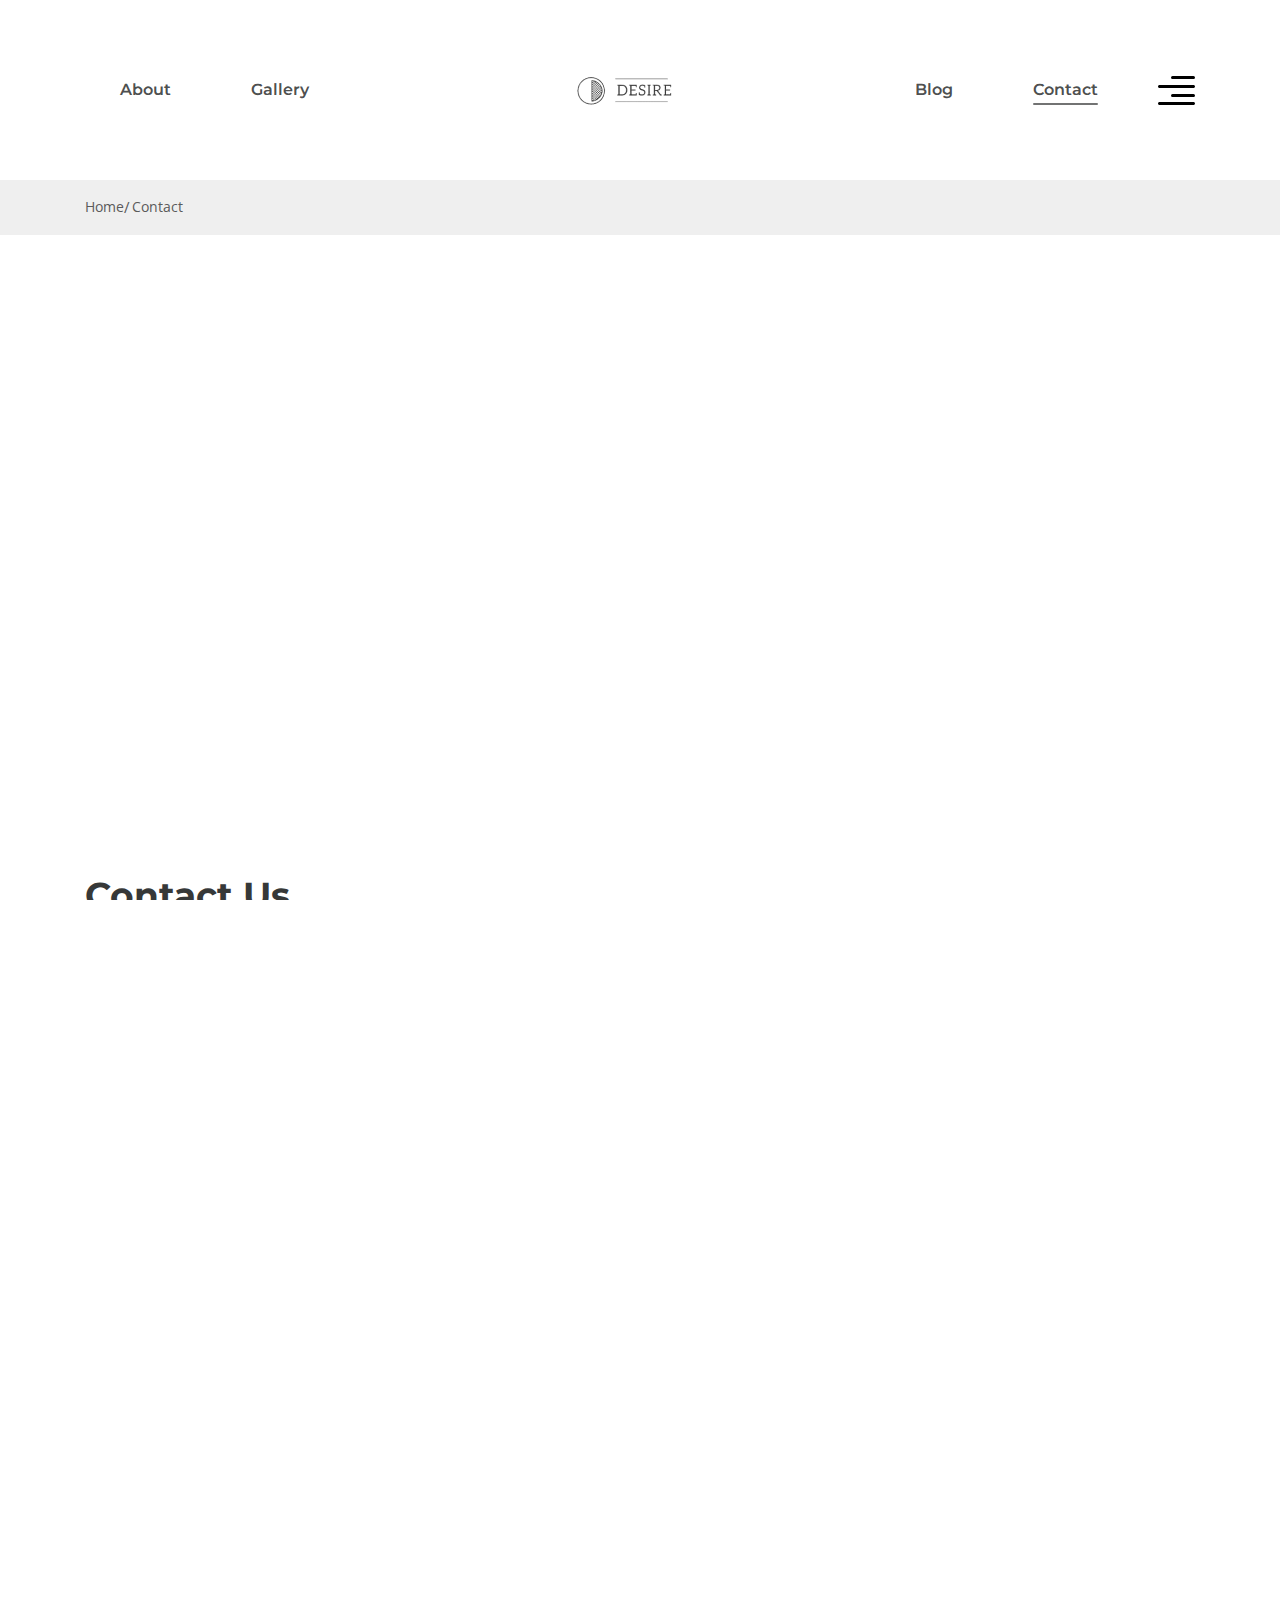
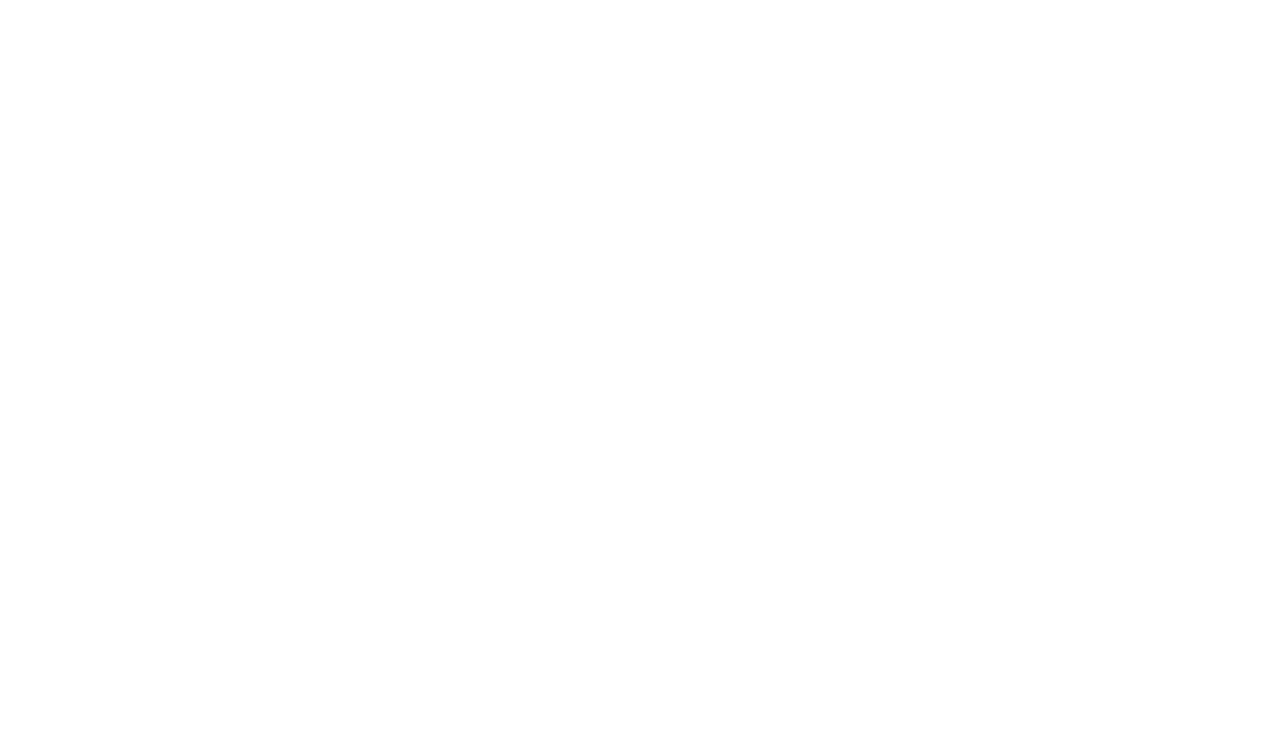
<file: contact.html>
<!DOCTYPE html>
<html lang="en">
<head>
    <meta charset="UTF-8">
    <meta name="viewport" content="width=device-width, initial-scale=1, minimum-scale=1">
    <title>Desire</title>
    <meta name="author" content="Tigran Saidov">
    <meta name="keywords" content="Furniture, Shop, Online Shop, Furniture online, Furniture Shop, Desire, Contact">
    <meta name="description" content="Furniture store">
    <meta name="google" content="notranslate" />
    <link rel="preconnect" href="https://fonts.gstatic.com">
    <link href="https://fonts.googleapis.com/css2?family=Montserrat:wght@700&family=Open+Sans:ital,wght@0,400;0,600;0,700;1,300&display=swap" rel="stylesheet">
    <link rel="stylesheet" href="css/style.min.css">
    <link rel="apple-touch-icon" sizes="180x180" href="img/favicon/apple-touch-icon.png">
    <link rel="icon" type="image/png" sizes="32x32" href="img/favicon/favicon-32x32.png">
    <link rel="icon" type="image/png" sizes="16x16" href="img/favicon/favicon-16x16.png">
    <link rel="manifest" href="img/favicon/site.webmanifest">
    <link rel="mask-icon" href="img/favicon/safari-pinned-tab.svg" color="#5bbad5">
    <meta name="msapplication-TileColor" content="#ffc40d">
    <meta name="theme-color" content="#ffffff">
</head>
<body data-page="contact">
    <div class="wrapper">
        <header class="header">
            <div class="container">
                <div class="header__inner">
                    <nav class="menu">
                        <ul class="menu__list">
                            <li class="menu__list-item">
                                <a class="menu__list-link" href="about.html">About
                                    <div class="menu__list-underline"></div>
                                </a>
                            </li>
                            <li class="menu__list-item">
                                <a class="menu__list-link" href="gallery.html">Gallery
                                    <div class="menu__list-underline"></div>
                                </a>
                            </li>
                        </ul>
                    </nav>
                    <a class="header__logo" href="index.html">
                        <picture><source srcset="img/header/logo.webp" type="image/webp"><img src="img/header/logo.png" alt="logo"></picture>
                    </a>
                    <nav class="menu">
                        <ul class="menu__list">
                            <li class="menu__list-item">
                                <a class="menu__list-link" href="blog.html">Blog
                                    <div class="menu__list-underline"></div>
                                </a>
                            </li>
                            <li class="menu__list-item">
                                <a class="menu__list-link" href="contact.html">Contact
                                    <div class="menu__list-underline"></div>
                                </a>
                            </li>
                            <li class="menu__list-item__mobile">
                                <a class="menu__list__mobile-link" href="mailto:ourmailaddress@email.com">
                                    <img class="menu__list__mobile-img" src="img/header/envelope.png" alt>
                                </a>
                                <a class="menu__list__mobile-link" href="#">
                                    <img class="menu__list__mobile-img  menu__list__mobile-img--delivery" src="img/header/delivery-truck.png" alt>
                                </a>
                                <a class="menu__list__mobile-link" href="#">
                                    <img class="menu__list__mobile-img  menu__list__mobile-img--faq" src="img/header/question.png" alt>
                                </a>
                                <a class="menu__list__mobile-link" href="tel:000000000">
                                    <img class="menu__list__mobile-img  menu__list__mobile-img--phone" src="img/header/phone-call.png" alt>
                                </a>
                            </li>
                        </ul>
                    </nav>
                    <button class="header__btn-menu">
                        <span></span>
                    </button>
                    <button class="header__btn">
                        <img src="img/header/icon_menu.svg" alt="icon_menu">
                    </button>
                    <div class="rightside-menu">
                        <button class="rightside-menu__close">
                            <img src="img/rightside-menu/close-btn.svg" alt="close">
                        </button>
                        <div class="rightside-menu__content">
                            <a class="rightside-menu__logo" href="index.html">
                                <img src="img/rightside-menu/logo-big.png" alt="logo">
                            </a>
                            <h4 class="rightside-menu__title">Furniture for life</h4>
                            <p class="rightside-menu__text">Sustainable hot chicken skateboard, dreamcatcher meggings actually squid. Slow-carb everyday carry +1 art party
                            microdosing, put a bird on it brooklyn</p>
                            <img class="rightside-menu__img" src="img/rightside-menu/product.jpg" alt>
                        </div>
                    </div>
                </div>
            </div>
        </header>
        <main class="main">
            <!-- Breadcrumbs -->
            <div class="breadcrumbs">
                <div class="container">
                    <ul class="breadcrumbs__list">
                        <li class="breadcrumbs__item">
                            <a class="breadcrumbs__link" href="index.html">Home</a>
                        </li>
                        <li class="breadcrumbs__item">
                            <a class="breadcrumbs__link" href="contact.html">Contact</a>
                        </li>
                    </ul>
                </div>
            </div>
            <!-- Map -->
            <div class="map">
                <iframe src="https://www.google.com/maps/embed?pb=!1m18!1m12!1m3!1d15435.720206885127!2d-122.44806859679606!3d37.79981725243618!2m3!1f0!2f0!3f0!3m2!1i1024!2i768!4f13.1!3m3!1m2!1s0x808580e839d7e541%3A0xf89b6220c55337a7!2sGreen%20St%2C%20San%20Francisco%2C%20CA%2C%20USA!5e0!3m2!1sen!2sde!4v1621357596483!5m2!1sen!2sde" style="border:0;" allowfullscreen loading="lazy">
                </iframe>
            </div>
            <!-- Contact -->
            <section class="contact">
                <div class="container">
                    <h3 class="section__title">Contact Us</h3>
                    <div class="contact__info">
                        <ul class="contact-social">
                            <li class="contact-social__item">
                                <a class="contact-social__link" href="#" target="_blank">
                                    <picture><source srcset="img/contact/contact-social/facebook.svg" type="image/webp"><img class="contact-social__img" src="img/contact/contact-social/facebook.svg" alt></picture>
                                </a>
                            </li>
                            <li class="contact-social__item">
                                <a class="contact-social__link" href="#" target="_blank">
                                    <picture><source srcset="img/contact/contact-social/instagram.svg" type="image/webp"><img class="contact-social__img" src="img/contact/contact-social/instagram.svg" alt></picture>
                                </a>
                            </li>
                            <li class="contact-social__item">
                                <a class="contact-social__link" href="#" target="_blank">
                                    <picture><source srcset="img/contact/contact-social/pinterest.svg" type="image/webp"><img class="contact-social__img" src="img/contact/contact-social/pinterest.svg" alt></picture>
                                </a>
                            </li>
                            <li class="contact-social__item">
                                <a class="contact-social__link" href="#" target="_blank">
                                    <picture><source srcset="img/contact/contact-social/whatsapp.svg" type="image/webp"><img class="contact-social__img" src="img/contact/contact-social/whatsapp.svg" alt></picture>
                                </a>
                            </li>
                            <li class="contact-social__item">
                                <a class="contact-social__link" href="#" target="_blank">
                                    <picture><source srcset="img/contact/contact-social/youtube.svg" type="image/webp"><img class="contact-social__img" src="img/contact/contact-social/youtube.svg" alt></picture>
                                </a>
                            </li>
                        </ul>
                        <p class="section__text">Vexillologist vape microdosing freegan pork belly deep v direct trade cray single-origin coffee street art. Viral shaman
                        mustache master cleanse, pour-over affogato poutine copper mug marfa fanny pack normcore. Lo-fi pop-up banjo portland,
                        echo park hammock</p>
                        <address class="contact-address">
                            <a class="contact-address__phone" href="tel:4158297934">(415) 829-7934</a>
                            725 Green St <br>
                            San Francisco, California(CA), 94133
                            <a class="contact-address__email" href="mailto:ouremailaddress@email.com">
                                ouremailaddress@email.com
                            </a>
                        </address>
                        <form class="contact-form">
                            <input class="contact-form__input" placeholder="Your name" type="text">
                            <input class="contact-form__input" placeholder="Your e-mail" type="email">
                            <textarea class="contact-form__area" placeholder="Your message"></textarea>
                            <button class="btn submit">Send</button>
                        </form>
                    </div>
                </div>
            </section>
            <!-- Contact-Slider -->
            <div class="contact-slider">
                <div class="contact-slider__buttons">
                    <button class="contact-slider__prev" type="button">
                        Prev
                        <picture><source srcset="img/contact/contact-slider/prev-slider.svg" type="image/webp"><img class="contact-slider__btn-img" src="img/contact/contact-slider/prev-slider.svg" alt="Prev"></picture>
                    </button>
                    <button class="contact-slider__next" type="button">
                        Next
                        <picture><source srcset="img/contact/contact-slider/next-slider.svg" type="image/webp"><img class="contact-slider__btn-img" src="img/contact/contact-slider/next-slider.svg" alt="Next"></picture>
                    </button>
                </div>
                <div class="container-fluid">
                    <div class="contact-slider__inner">
                        <a class="contact-slider__link" href="#">
                            <picture><source srcset="img/contact/contact-slider/slider-1.webp" type="image/webp"><img class="contact-slider__img" src="img/contact/contact-slider/slider-1.jpg" alt></picture>
                            <div class="contact-slider__info">
                                <p>Truffaut literally trust</p>
                            </div>
                        </a>
                        <a class="contact-slider__link" href="#">
                            <picture><source srcset="img/contact/contact-slider/slider-2.webp" type="image/webp"><img class="contact-slider__img" src="img/contact/contact-slider/slider-2.jpg" alt></picture>
                            <div class="contact-slider__info">
                                <p>Truffaut literally trust</p>
                            </div>
                        </a>
                        <a class="contact-slider__link" href="#">
                            <picture><source srcset="img/contact/contact-slider/slider-3.webp" type="image/webp"><img class="contact-slider__img" src="img/contact/contact-slider/slider-3.jpg" alt></picture>
                            <div class="contact-slider__info">
                                <p>Truffaut literally trust</p>
                            </div>
                        </a>
                        <a class="contact-slider__link" href="#">
                            <picture><source srcset="img/contact/contact-slider/slider-4.webp" type="image/webp"><img class="contact-slider__img" src="img/contact/contact-slider/slider-4.jpg" alt></picture>
                            <div class="contact-slider__info">
                                <p>Truffaut literally trust</p>
                            </div>
                        </a>
                        <a class="contact-slider__link" href="#">
                            <picture><source srcset="img/contact/contact-slider/slider-5.webp" type="image/webp"><img class="contact-slider__img" src="img/contact/contact-slider/slider-5.jpg" alt></picture>
                            <div class="contact-slider__info">
                                <p>Truffaut literally trust</p>
                            </div>
                        </a>
                        <a class="contact-slider__link" href="#">
                            <picture><source srcset="img/contact/contact-slider/slider-6.webp" type="image/webp"><img class="contact-slider__img" src="img/contact/contact-slider/slider-6.jpg" alt></picture>
                            <div class="contact-slider__info">
                                <p>Truffaut literally trust</p>
                            </div>
                        </a>
                        <a class="contact-slider__link" href="#">
                            <picture><source srcset="img/contact/contact-slider/slider-7.webp" type="image/webp"><img class="contact-slider__img" src="img/contact/contact-slider/slider-7.jpg" alt></picture>
                            <div class="contact-slider__info">
                                <p>Truffaut literally trust</p>
                            </div>
                        </a>
                        <a class="contact-slider__link" href="#">
                            <picture><source srcset="img/contact/contact-slider/slider-8.webp" type="image/webp"><img class="contact-slider__img" src="img/contact/contact-slider/slider-8.jpg" alt></picture>
                            <div class="contact-slider__info">
                                <p>Truffaut literally trust</p>
                            </div>
                        </a>
                        <a class="contact-slider__link" href="#">
                            <picture><source srcset="img/contact/contact-slider/slider-9.webp" type="image/webp"><img class="contact-slider__img" src="img/contact/contact-slider/slider-9.jpg" alt></picture>
                            <div class="contact-slider__info">
                                <p>Truffaut literally trust</p>
                            </div>
                        </a>
                        <a class="contact-slider__link" href="#">
                            <picture><source srcset="img/contact/contact-slider/slider-10.webp" type="image/webp"><img class="contact-slider__img" src="img/contact/contact-slider/slider-10.jpg" alt></picture>
                            <div class="contact-slider__info">
                                <p>Truffaut literally trust</p>
                            </div>
                        </a>
                        <a class="contact-slider__link" href="#">
                            <picture><source srcset="img/contact/contact-slider/slider-1.webp" type="image/webp"><img class="contact-slider__img" src="img/contact/contact-slider/slider-1.jpg" alt></picture>
                            <div class="contact-slider__info">
                                <p>Truffaut literally trust</p>
                            </div>
                        </a>
                        <a class="contact-slider__link" href="#">
                            <picture><source srcset="img/contact/contact-slider/slider-2.webp" type="image/webp"><img class="contact-slider__img" src="img/contact/contact-slider/slider-2.jpg" alt></picture>
                            <div class="contact-slider__info">
                                <p>Truffaut literally trust</p>
                            </div>
                        </a>
                        <a class="contact-slider__link" href="#">
                            <picture><source srcset="img/contact/contact-slider/slider-3.webp" type="image/webp"><img class="contact-slider__img" src="img/contact/contact-slider/slider-3.jpg" alt></picture>
                            <div class="contact-slider__info">
                                <p>Truffaut literally trust</p>
                            </div>
                        </a>
                        <a class="contact-slider__link" href="#">
                            <picture><source srcset="img/contact/contact-slider/slider-4.webp" type="image/webp"><img class="contact-slider__img" src="img/contact/contact-slider/slider-4.jpg" alt></picture>
                            <div class="contact-slider__info">
                                <p>Truffaut literally trust</p>
                            </div>
                        </a>
                        <a class="contact-slider__link" href="#">
                            <picture><source srcset="img/contact/contact-slider/slider-5.webp" type="image/webp"><img class="contact-slider__img" src="img/contact/contact-slider/slider-5.jpg" alt></picture>
                            <div class="contact-slider__info">
                                <p>Truffaut literally trust</p>
                            </div>
                        </a>
                        <a class="contact-slider__link" href="#">
                            <picture><source srcset="img/contact/contact-slider/slider-6.webp" type="image/webp"><img class="contact-slider__img" src="img/contact/contact-slider/slider-6.jpg" alt></picture>
                            <div class="contact-slider__info">
                                <p>Truffaut literally trust</p>
                            </div>
                        </a>
                        <a class="contact-slider__link" href="#">
                            <picture><source srcset="img/contact/contact-slider/slider-7.webp" type="image/webp"><img class="contact-slider__img" src="img/contact/contact-slider/slider-7.jpg" alt></picture>
                            <div class="contact-slider__info">
                                <p>Truffaut literally trust</p>
                            </div>
                        </a>
                        <a class="contact-slider__link" href="#">
                            <picture><source srcset="img/contact/contact-slider/slider-8.webp" type="image/webp"><img class="contact-slider__img" src="img/contact/contact-slider/slider-8.jpg" alt></picture>
                            <div class="contact-slider__info">
                                <p>Truffaut literally trust</p>
                            </div>
                        </a>
                        <a class="contact-slider__link" href="#">
                            <picture><source srcset="img/contact/contact-slider/slider-9.webp" type="image/webp"><img class="contact-slider__img" src="img/contact/contact-slider/slider-9.jpg" alt></picture>
                            <div class="contact-slider__info">
                                <p>Truffaut literally trust</p>
                            </div>
                        </a>
                        <a class="contact-slider__link" href="#">
                            <picture><source srcset="img/contact/contact-slider/slider-10.webp" type="image/webp"><img class="contact-slider__img" src="img/contact/contact-slider/slider-10.jpg" alt></picture>
                            <div class="contact-slider__info">
                                <p>Truffaut literally trust</p>
                            </div>
                        </a>
                        <a class="contact-slider__link" href="#">
                            <picture><source srcset="img/contact/contact-slider/slider-1.webp" type="image/webp"><img class="contact-slider__img" src="img/contact/contact-slider/slider-1.jpg" alt></picture>
                            <div class="contact-slider__info">
                                <p>Truffaut literally trust</p>
                            </div>
                        </a>
                        <a class="contact-slider__link" href="#">
                            <picture><source srcset="img/contact/contact-slider/slider-2.webp" type="image/webp"><img class="contact-slider__img" src="img/contact/contact-slider/slider-2.jpg" alt></picture>
                            <div class="contact-slider__info">
                                <p>Truffaut literally trust</p>
                            </div>
                        </a>
                        <a class="contact-slider__link" href="#">
                            <picture><source srcset="img/contact/contact-slider/slider-3.webp" type="image/webp"><img class="contact-slider__img" src="img/contact/contact-slider/slider-3.jpg" alt></picture>
                            <div class="contact-slider__info">
                                <p>Truffaut literally trust</p>
                            </div>
                        </a>
                        <a class="contact-slider__link" href="#">
                            <picture><source srcset="img/contact/contact-slider/slider-4.webp" type="image/webp"><img class="contact-slider__img" src="img/contact/contact-slider/slider-4.jpg" alt></picture>
                            <div class="contact-slider__info">
                                <p>Truffaut literally trust</p>
                            </div>
                        </a>
                        <a class="contact-slider__link" href="#">
                            <picture><source srcset="img/contact/contact-slider/slider-5.webp" type="image/webp"><img class="contact-slider__img" src="img/contact/contact-slider/slider-5.jpg" alt></picture>
                            <div class="contact-slider__info">
                                <p>Truffaut literally trust</p>
                            </div>
                        </a>
                        <a class="contact-slider__link" href="#">
                            <picture><source srcset="img/contact/contact-slider/slider-6.webp" type="image/webp"><img class="contact-slider__img" src="img/contact/contact-slider/slider-6.jpg" alt></picture>
                            <div class="contact-slider__info">
                                <p>Truffaut literally trust</p>
                            </div>
                        </a>
                        <a class="contact-slider__link" href="#">
                            <picture><source srcset="img/contact/contact-slider/slider-7.webp" type="image/webp"><img class="contact-slider__img" src="img/contact/contact-slider/slider-7.jpg" alt></picture>
                            <div class="contact-slider__info">
                                <p>Truffaut literally trust</p>
                            </div>
                        </a>
                        <a class="contact-slider__link" href="#">
                            <picture><source srcset="img/contact/contact-slider/slider-8.webp" type="image/webp"><img class="contact-slider__img" src="img/contact/contact-slider/slider-8.jpg" alt></picture>
                            <div class="contact-slider__info">
                                <p>Truffaut literally trust</p>
                            </div>
                        </a>
                        <a class="contact-slider__link" href="#">
                            <picture><source srcset="img/contact/contact-slider/slider-9.webp" type="image/webp"><img class="contact-slider__img" src="img/contact/contact-slider/slider-9.jpg" alt></picture>
                            <div class="contact-slider__info">
                                <p>Truffaut literally trust</p>
                            </div>
                        </a>
                        <a class="contact-slider__link" href="#">
                            <picture><source srcset="img/contact/contact-slider/slider-10.webp" type="image/webp"><img class="contact-slider__img" src="img/contact/contact-slider/slider-10.jpg" alt></picture>
                            <div class="contact-slider__info">
                                <p>Truffaut literally trust</p>
                            </div>
                        </a>
                        <a class="contact-slider__link" href="#">
                            <picture><source srcset="img/contact/contact-slider/slider-1.webp" type="image/webp"><img class="contact-slider__img" src="img/contact/contact-slider/slider-1.jpg" alt></picture>
                            <div class="contact-slider__info">
                                <p>Truffaut literally trust</p>
                            </div>
                        </a>
                        <a class="contact-slider__link" href="#">
                            <picture><source srcset="img/contact/contact-slider/slider-2.webp" type="image/webp"><img class="contact-slider__img" src="img/contact/contact-slider/slider-2.jpg" alt></picture>
                            <div class="contact-slider__info">
                                <p>Truffaut literally trust</p>
                            </div>
                        </a>
                        <a class="contact-slider__link" href="#">
                            <picture><source srcset="img/contact/contact-slider/slider-3.webp" type="image/webp"><img class="contact-slider__img" src="img/contact/contact-slider/slider-3.jpg" alt></picture>
                            <div class="contact-slider__info">
                                <p>Truffaut literally trust</p>
                            </div>
                        </a>
                        <a class="contact-slider__link" href="#">
                            <picture><source srcset="img/contact/contact-slider/slider-4.webp" type="image/webp"><img class="contact-slider__img" src="img/contact/contact-slider/slider-4.jpg" alt></picture>
                            <div class="contact-slider__info">
                                <p>Truffaut literally trust</p>
                            </div>
                        </a>
                        <a class="contact-slider__link" href="#">
                            <picture><source srcset="img/contact/contact-slider/slider-5.webp" type="image/webp"><img class="contact-slider__img" src="img/contact/contact-slider/slider-5.jpg" alt></picture>
                            <div class="contact-slider__info">
                                <p>Truffaut literally trust</p>
                            </div>
                        </a>
                        <a class="contact-slider__link" href="#">
                            <picture><source srcset="img/contact/contact-slider/slider-6.webp" type="image/webp"><img class="contact-slider__img" src="img/contact/contact-slider/slider-6.jpg" alt></picture>
                            <div class="contact-slider__info">
                                <p>Truffaut literally trust</p>
                            </div>
                        </a>
                        <a class="contact-slider__link" href="#">
                            <picture><source srcset="img/contact/contact-slider/slider-7.webp" type="image/webp"><img class="contact-slider__img" src="img/contact/contact-slider/slider-7.jpg" alt></picture>
                            <div class="contact-slider__info">
                                <p>Truffaut literally trust</p>
                            </div>
                        </a>
                        <a class="contact-slider__link" href="#">
                            <picture><source srcset="img/contact/contact-slider/slider-8.webp" type="image/webp"><img class="contact-slider__img" src="img/contact/contact-slider/slider-8.jpg" alt></picture>
                            <div class="contact-slider__info">
                                <p>Truffaut literally trust</p>
                            </div>
                        </a>
                        <a class="contact-slider__link" href="#">
                            <picture><source srcset="img/contact/contact-slider/slider-9.webp" type="image/webp"><img class="contact-slider__img" src="img/contact/contact-slider/slider-9.jpg" alt></picture>
                            <div class="contact-slider__info">
                                <p>Truffaut literally trust</p>
                            </div>
                        </a>
                        <a class="contact-slider__link" href="#">
                            <picture><source srcset="img/contact/contact-slider/slider-10.webp" type="image/webp"><img class="contact-slider__img" src="img/contact/contact-slider/slider-10.jpg" alt></picture>
                            <div class="contact-slider__info">
                                <p>Truffaut literally trust</p>
                            </div>
                        </a>
                    </div>
                </div>
            </div>
        </main>
        <footer class="footer">
            <div class="footer__content">
                <div class="container">
                    <div class="footer__inner">
                        <div class="footer__info">
                            <h6 class="footer__info-title">Contact us</h6>
                            <p class="footer__info-text">Keffiyeh poutine etsy, paleo cray put a bird on it microdosing schlitz
                                you probably occupy</p>
                            <a class="footer__info-email" href="mailto:ourmailaddress@email.com">
                                ouremailaddress@email.com
                            </a>
                            <form class="footer__form">
                                <input class="footer__form-input" type="email" placeholder="Subscribe by email">
                                <button class="btn  btn--footer" type="submit">Send</button>
                            </form>
                        </div>
                        <ul class="footer__social-list">
                            <li class="footer__social-item">
                                <a class="footer__social-link  footer__social-link--facebook" href="#" target="_blank">
                                    Facebook
                                </a>
                            </li>
                            <li class="footer__social-item">
                                <a class="footer__social-link  footer__social-link--instagram" href="#" target="_blank">
                                    Instagram
                                </a>
                            </li>
                            <li class="footer__social-item">
                                <a class="footer__social-link  footer__social-link--pinterest" href="#" target="_blank">
                                    Pinterest
                                </a>
                            </li>
                            <li class="footer__social-item">
                                <a class="footer__social-link  footer__social-link--whatsapp" href="#" target="_blank">
                                    WhatsApp
                                </a>
                            </li>
                            <li class="footer__social-item">
                                <a class="footer__social-link  footer__social-link--youtube" href="#" target="_blank">
                                    Youtube
                                </a>
                            </li>
                        </ul>
                        <nav class="footer__menu">
                            <ul class="footer__menu-list">
                                <li class="footer__menu-item">
                                    <a class="footer__menu-link" href="#">Delivery</a>
                                </li>
                                <li class="footer__menu-item">
                                    <a class="footer__menu-link" href="#">FAQ</a>
                                </li>
                                <li class="footer__menu-item">
                                    <a class="footer__menu-link" href="#">Help</a>
                                </li>
                                <li class="footer__menu-item">
                                    <a class="footer__menu-link" href="about.html">More About Us</a>
                                </li>
                            </ul>
                        </nav>
                    </div>
                </div>
            </div>
            <div class="footer__copyright">
                <div class="container">
                    <p>674 Gonzales Drive. Washington, PA 15301</p>
                </div>
            </div>
        </footer>
    </div>
    <script src="js/script.min.js"></script>
</body>
</html>
</file>
<file: css/style.min.css>
*{padding:0;margin:0;border:0}*,:after,:before{-webkit-box-sizing:border-box;box-sizing:border-box}:active,:focus{outline:0}a:active,a:focus{outline:0}aside,footer,header,nav,section{display:block}html{font-size:15px}body{line-height:1;color:#000;font-family:"Open Sans",sans-serif;font-size:1rem;font-weight:400;-ms-text-size-adjust:100%;-moz-text-size-adjust:100%;-webkit-text-size-adjust:100%}button,input,textarea{font-family:"Open Sans",sans-serif}input:-ms-clear{display:none}button{cursor:pointer}button::-moz-focus-inner{padding:0;border:0}a,a:visited{text-decoration:none}ul li{list-style:none}img{vertical-align:top}h1,h2,h3,h4,h5,h6{font-weight:inherit;font-size:inherit}.slick-slider{position:relative;display:block;-webkit-box-sizing:border-box;box-sizing:border-box;-webkit-touch-callout:none;-webkit-user-select:none;-moz-user-select:none;-ms-user-select:none;user-select:none;-ms-touch-action:pan-y;touch-action:pan-y;-webkit-tap-highlight-color:transparent}.slick-list{position:relative;overflow:hidden;display:block;margin:0;padding:0}.slick-list:focus{outline:0}.slick-list.dragging{cursor:pointer;cursor:hand}.slick-slider .slick-list,.slick-slider .slick-track{-webkit-transform:translate3d(0,0,0);-ms-transform:translate3d(0,0,0);transform:translate3d(0,0,0)}.slick-track{position:relative;left:0;top:0;display:block;margin-left:auto;margin-right:auto}.slick-track:after,.slick-track:before{content:"";display:table}.slick-track:after{clear:both}.slick-loading .slick-track{visibility:hidden}.slick-slide{float:left;height:100%;min-height:1px;display:none}[dir=rtl] .slick-slide{float:right}.slick-slide img{display:block}.slick-slide.slick-loading img{display:none}.slick-slide.dragging img{pointer-events:none}.slick-initialized .slick-slide{display:block}.slick-loading .slick-slide{visibility:hidden}.slick-vertical .slick-slide{display:block;height:auto;border:1px solid transparent}.slick-arrow.slick-hidden{display:none}body.compensate-for-scrollbar{overflow:hidden}.fancybox-active{height:auto}.fancybox-is-hidden{left:-9999px;margin:0;position:absolute!important;top:-9999px;visibility:hidden}.fancybox-container{-webkit-backface-visibility:hidden;height:100%;left:0;outline:0;position:fixed;-webkit-tap-highlight-color:transparent;top:0;-ms-touch-action:manipulation;touch-action:manipulation;-webkit-transform:translateZ(0);transform:translateZ(0);width:100%;z-index:99992}.fancybox-container *{-webkit-box-sizing:border-box;box-sizing:border-box}.fancybox-bg,.fancybox-inner,.fancybox-outer,.fancybox-stage{bottom:0;left:0;position:absolute;right:0;top:0}.fancybox-outer{-webkit-overflow-scrolling:touch;overflow-y:auto}.fancybox-bg{background:#1e1e1e;opacity:0;-webkit-transition-duration:inherit;-o-transition-duration:inherit;transition-duration:inherit;-webkit-transition-property:opacity;-o-transition-property:opacity;transition-property:opacity;-webkit-transition-timing-function:cubic-bezier(.47,0,.74,.71);-o-transition-timing-function:cubic-bezier(.47,0,.74,.71);transition-timing-function:cubic-bezier(.47,0,.74,.71)}.fancybox-is-open .fancybox-bg{opacity:.9;-webkit-transition-timing-function:cubic-bezier(.22,.61,.36,1);-o-transition-timing-function:cubic-bezier(.22,.61,.36,1);transition-timing-function:cubic-bezier(.22,.61,.36,1)}.fancybox-caption,.fancybox-infobar,.fancybox-navigation .fancybox-button,.fancybox-toolbar{direction:ltr;opacity:0;position:absolute;-webkit-transition:opacity .25s ease,visibility 0s ease .25s;-o-transition:opacity .25s ease,visibility 0s ease .25s;transition:opacity .25s ease,visibility 0s ease .25s;visibility:hidden;z-index:99997}.fancybox-show-caption .fancybox-caption,.fancybox-show-infobar .fancybox-infobar,.fancybox-show-nav .fancybox-navigation .fancybox-button,.fancybox-show-toolbar .fancybox-toolbar{opacity:1;-webkit-transition:opacity .25s ease 0s,visibility 0s ease 0s;-o-transition:opacity .25s ease 0s,visibility 0s ease 0s;transition:opacity .25s ease 0s,visibility 0s ease 0s;visibility:visible}.fancybox-infobar{color:#ccc;font-size:13px;-webkit-font-smoothing:subpixel-antialiased;height:44px;left:0;line-height:44px;min-width:44px;mix-blend-mode:difference;padding:0 10px;pointer-events:none;top:0;-webkit-touch-callout:none;-webkit-user-select:none;-moz-user-select:none;-ms-user-select:none;user-select:none}.fancybox-toolbar{right:0;top:0}.fancybox-stage{direction:ltr;overflow:visible;-webkit-transform:translateZ(0);transform:translateZ(0);z-index:99994}.fancybox-is-open .fancybox-stage{overflow:hidden}.fancybox-slide{-webkit-backface-visibility:hidden;display:none;height:100%;left:0;outline:0;overflow:auto;-webkit-overflow-scrolling:touch;padding:44px;position:absolute;text-align:center;top:0;-webkit-transition-property:opacity,-webkit-transform;transition-property:opacity,-webkit-transform;-o-transition-property:transform,opacity;transition-property:transform,opacity;transition-property:transform,opacity,-webkit-transform;white-space:normal;width:100%;z-index:99994}.fancybox-slide::before{content:'';display:inline-block;font-size:0;height:100%;vertical-align:middle;width:0}.fancybox-is-sliding .fancybox-slide,.fancybox-slide--current,.fancybox-slide--next,.fancybox-slide--previous{display:block}.fancybox-slide--image{overflow:hidden;padding:44px 0}.fancybox-slide--image::before{display:none}.fancybox-slide--html{padding:6px}.fancybox-content{background:#fff;display:inline-block;margin:0;max-width:100%;overflow:auto;-webkit-overflow-scrolling:touch;padding:44px;position:relative;text-align:left;vertical-align:middle}.fancybox-slide--image .fancybox-content{-webkit-animation-timing-function:cubic-bezier(.5,0,.14,1);animation-timing-function:cubic-bezier(.5,0,.14,1);-webkit-backface-visibility:hidden;background:0 0;background-repeat:no-repeat;background-size:100% 100%;left:0;max-width:none;overflow:visible;padding:0;position:absolute;top:0;-ms-transform-origin:top left;-webkit-transform-origin:top left;transform-origin:top left;-webkit-transition-property:opacity,-webkit-transform;transition-property:opacity,-webkit-transform;-o-transition-property:transform,opacity;transition-property:transform,opacity;transition-property:transform,opacity,-webkit-transform;-webkit-user-select:none;-moz-user-select:none;-ms-user-select:none;user-select:none;z-index:99995}.fancybox-can-zoomOut .fancybox-content{cursor:-webkit-zoom-out;cursor:zoom-out}.fancybox-can-zoomIn .fancybox-content{cursor:-webkit-zoom-in;cursor:zoom-in}.fancybox-can-pan .fancybox-content,.fancybox-can-swipe .fancybox-content{cursor:-webkit-grab;cursor:grab}.fancybox-is-grabbing .fancybox-content{cursor:-webkit-grabbing;cursor:grabbing}.fancybox-container [data-selectable=true]{cursor:text}.fancybox-image,.fancybox-spaceball{background:0 0;border:0;height:100%;left:0;margin:0;max-height:none;max-width:none;padding:0;position:absolute;top:0;-webkit-user-select:none;-moz-user-select:none;-ms-user-select:none;user-select:none;width:100%}.fancybox-spaceball{z-index:1}.fancybox-slide--iframe .fancybox-content,.fancybox-slide--map .fancybox-content,.fancybox-slide--pdf .fancybox-content,.fancybox-slide--video .fancybox-content{height:100%;overflow:visible;padding:0;width:100%}.fancybox-slide--video .fancybox-content{background:#000}.fancybox-slide--map .fancybox-content{background:#e5e3df}.fancybox-slide--iframe .fancybox-content{background:#fff}.fancybox-iframe,.fancybox-video{background:0 0;border:0;display:block;height:100%;margin:0;overflow:hidden;padding:0;width:100%}.fancybox-iframe{left:0;position:absolute;top:0}.fancybox-error{background:#fff;cursor:default;max-width:400px;padding:40px;width:100%}.fancybox-error p{color:#444;font-size:16px;line-height:20px;margin:0;padding:0}.fancybox-button{background:rgba(30,30,30,.6);border:0;border-radius:0;-webkit-box-shadow:none;box-shadow:none;cursor:pointer;display:inline-block;height:44px;margin:0;padding:10px;position:relative;-webkit-transition:color .2s;-o-transition:color .2s;transition:color .2s;vertical-align:top;visibility:inherit;width:44px}.fancybox-button,.fancybox-button:link,.fancybox-button:visited{color:#ccc}.fancybox-button:hover{color:#fff}.fancybox-button:focus{outline:0}.fancybox-button.fancybox-focus{outline:1px dotted}.fancybox-button[disabled],.fancybox-button[disabled]:hover{color:#888;cursor:default;outline:0}.fancybox-button div{height:100%}.fancybox-button svg{display:block;height:100%;overflow:visible;position:relative;width:100%}.fancybox-button svg path{fill:currentColor;stroke-width:0}.fancybox-button--fsenter svg:nth-child(2),.fancybox-button--play svg:nth-child(2){display:none}.fancybox-button--fsexit svg:nth-child(1),.fancybox-button--pause svg:nth-child(1){display:none}.fancybox-progress{background:#ff5268;height:2px;left:0;position:absolute;right:0;top:0;-ms-transform:scaleX(0);-webkit-transform:scaleX(0);transform:scaleX(0);-ms-transform-origin:0;-webkit-transform-origin:0;transform-origin:0;-webkit-transition-property:-webkit-transform;transition-property:-webkit-transform;-o-transition-property:transform;transition-property:transform;transition-property:transform,-webkit-transform;-webkit-transition-timing-function:linear;-o-transition-timing-function:linear;transition-timing-function:linear;z-index:99998}.fancybox-close-small{background:0 0;border:0;border-radius:0;color:#ccc;cursor:pointer;opacity:.8;padding:8px;position:absolute;right:-12px;top:-44px;z-index:401}.fancybox-close-small:hover{color:#fff;opacity:1}.fancybox-slide--html .fancybox-close-small{color:currentColor;padding:10px;right:0;top:0}.fancybox-slide--image.fancybox-is-scaling .fancybox-content{overflow:hidden}.fancybox-is-scaling .fancybox-close-small,.fancybox-is-zoomable.fancybox-can-pan .fancybox-close-small{display:none}.fancybox-navigation .fancybox-button{background-clip:content-box;height:100px;opacity:0;position:absolute;top:calc(50% - 50px);width:70px}.fancybox-navigation .fancybox-button div{padding:7px}.fancybox-navigation .fancybox-button--arrow_left{left:0;left:env(safe-area-inset-left);padding:31px 26px 31px 6px}.fancybox-navigation .fancybox-button--arrow_right{padding:31px 6px 31px 26px;right:0;right:env(safe-area-inset-right)}.fancybox-caption{background:-webkit-gradient(linear,left bottom,left top,from(rgba(0,0,0,.85)),color-stop(50%,rgba(0,0,0,.3)),color-stop(65%,rgba(0,0,0,.15)),color-stop(75.5%,rgba(0,0,0,.075)),color-stop(82.85%,rgba(0,0,0,.037)),color-stop(88%,rgba(0,0,0,.019)),to(rgba(0,0,0,0)));background:-o-linear-gradient(bottom,rgba(0,0,0,.85) 0,rgba(0,0,0,.3) 50%,rgba(0,0,0,.15) 65%,rgba(0,0,0,.075) 75.5%,rgba(0,0,0,.037) 82.85%,rgba(0,0,0,.019) 88%,rgba(0,0,0,0) 100%);background:linear-gradient(to top,rgba(0,0,0,.85) 0,rgba(0,0,0,.3) 50%,rgba(0,0,0,.15) 65%,rgba(0,0,0,.075) 75.5%,rgba(0,0,0,.037) 82.85%,rgba(0,0,0,.019) 88%,rgba(0,0,0,0) 100%);bottom:0;color:#eee;font-size:14px;font-weight:400;left:0;line-height:1.5;padding:75px 44px 25px 44px;pointer-events:none;right:0;text-align:center;z-index:99996}@supports (padding:max(0px)){.fancybox-caption{padding:75px max(44px,env(safe-area-inset-right)) max(25px,env(safe-area-inset-bottom)) max(44px,env(safe-area-inset-left))}}.fancybox-caption--separate{margin-top:-50px}.fancybox-caption__body{max-height:50vh;overflow:auto;pointer-events:all}.fancybox-caption a,.fancybox-caption a:link,.fancybox-caption a:visited{color:#ccc;text-decoration:none}.fancybox-caption a:hover{color:#fff;text-decoration:underline}.fancybox-loading{-webkit-animation:fancybox-rotate 1s linear infinite;animation:fancybox-rotate 1s linear infinite;background:0 0;border:4px solid #888;border-bottom-color:#fff;border-radius:50%;height:50px;left:50%;margin:-25px 0 0 -25px;opacity:.7;padding:0;position:absolute;top:50%;width:50px;z-index:99999}@-webkit-keyframes fancybox-rotate{100%{-webkit-transform:rotate(360deg);transform:rotate(360deg)}}@keyframes fancybox-rotate{100%{-webkit-transform:rotate(360deg);transform:rotate(360deg)}}.fancybox-animated{-webkit-transition-timing-function:cubic-bezier(0,0,.25,1);-o-transition-timing-function:cubic-bezier(0,0,.25,1);transition-timing-function:cubic-bezier(0,0,.25,1)}.fancybox-fx-slide.fancybox-slide--previous{opacity:0;-webkit-transform:translate3d(-100%,0,0);transform:translate3d(-100%,0,0)}.fancybox-fx-slide.fancybox-slide--next{opacity:0;-webkit-transform:translate3d(100%,0,0);transform:translate3d(100%,0,0)}.fancybox-fx-slide.fancybox-slide--current{opacity:1;-webkit-transform:translate3d(0,0,0);transform:translate3d(0,0,0)}.fancybox-fx-fade.fancybox-slide--next,.fancybox-fx-fade.fancybox-slide--previous{opacity:0;-webkit-transition-timing-function:cubic-bezier(.19,1,.22,1);-o-transition-timing-function:cubic-bezier(.19,1,.22,1);transition-timing-function:cubic-bezier(.19,1,.22,1)}.fancybox-fx-fade.fancybox-slide--current{opacity:1}.fancybox-fx-zoom-in-out.fancybox-slide--previous{opacity:0;-webkit-transform:scale3d(1.5,1.5,1.5);transform:scale3d(1.5,1.5,1.5)}.fancybox-fx-zoom-in-out.fancybox-slide--next{opacity:0;-webkit-transform:scale3d(.5,.5,.5);transform:scale3d(.5,.5,.5)}.fancybox-fx-zoom-in-out.fancybox-slide--current{opacity:1;-webkit-transform:scale3d(1,1,1);transform:scale3d(1,1,1)}.fancybox-fx-rotate.fancybox-slide--previous{opacity:0;-ms-transform:rotate(-360deg);-webkit-transform:rotate(-360deg);transform:rotate(-360deg)}.fancybox-fx-rotate.fancybox-slide--next{opacity:0;-ms-transform:rotate(360deg);-webkit-transform:rotate(360deg);transform:rotate(360deg)}.fancybox-fx-rotate.fancybox-slide--current{opacity:1;-ms-transform:rotate(0);-webkit-transform:rotate(0);transform:rotate(0)}.fancybox-fx-circular.fancybox-slide--previous{opacity:0;-webkit-transform:scale3d(0,0,0) translate3d(-100%,0,0);transform:scale3d(0,0,0) translate3d(-100%,0,0)}.fancybox-fx-circular.fancybox-slide--next{opacity:0;-webkit-transform:scale3d(0,0,0) translate3d(100%,0,0);transform:scale3d(0,0,0) translate3d(100%,0,0)}.fancybox-fx-circular.fancybox-slide--current{opacity:1;-webkit-transform:scale3d(1,1,1) translate3d(0,0,0);transform:scale3d(1,1,1) translate3d(0,0,0)}.fancybox-fx-tube.fancybox-slide--previous{-webkit-transform:translate3d(-100%,0,0) scale(.1) skew(-10deg);transform:translate3d(-100%,0,0) scale(.1) skew(-10deg)}.fancybox-fx-tube.fancybox-slide--next{-webkit-transform:translate3d(100%,0,0) scale(.1) skew(10deg);transform:translate3d(100%,0,0) scale(.1) skew(10deg)}.fancybox-fx-tube.fancybox-slide--current{-webkit-transform:translate3d(0,0,0) scale(1);transform:translate3d(0,0,0) scale(1)}.fancybox-share{background:#f4f4f4;border-radius:3px;max-width:90%;padding:30px;text-align:center}.fancybox-share h1{color:#222;font-size:35px;font-weight:700;margin:0 0 20px 0}.fancybox-share p{margin:0;padding:0}.fancybox-share__button{border:0;border-radius:3px;display:inline-block;font-size:14px;font-weight:700;line-height:40px;margin:0 5px 10px 5px;min-width:130px;padding:0 15px;text-decoration:none;-webkit-transition:all .2s;-o-transition:all .2s;transition:all .2s;-webkit-user-select:none;-moz-user-select:none;-ms-user-select:none;user-select:none;white-space:nowrap}.fancybox-share__button:link,.fancybox-share__button:visited{color:#fff}.fancybox-share__button:hover{text-decoration:none}.fancybox-share__button--fb{background:#3b5998}.fancybox-share__button--fb:hover{background:#344e86}.fancybox-share__button--pt{background:#bd081d}.fancybox-share__button--pt:hover{background:#aa0719}.fancybox-share__button--tw{background:#1da1f2}.fancybox-share__button--tw:hover{background:#0d95e8}.fancybox-share__button svg{height:25px;margin-right:7px;position:relative;top:-1px;vertical-align:middle;width:25px}.fancybox-share__button svg path{fill:#fff}.fancybox-share__input{background:0 0;border:0;border-bottom:1px solid #d7d7d7;border-radius:0;color:#5d5b5b;font-size:14px;margin:10px 0 0 0;outline:0;padding:10px 15px;width:100%}.fancybox-thumbs{background:#ddd;bottom:0;display:none;margin:0;-webkit-overflow-scrolling:touch;-ms-overflow-style:-ms-autohiding-scrollbar;padding:2px 2px 4px 2px;position:absolute;right:0;-webkit-tap-highlight-color:transparent;top:0;width:212px;z-index:99995}.fancybox-thumbs-x{overflow-x:auto;overflow-y:hidden}.fancybox-show-thumbs .fancybox-thumbs{display:block}.fancybox-show-thumbs .fancybox-inner{right:212px}.fancybox-thumbs__list{font-size:0;height:100%;list-style:none;margin:0;overflow-x:hidden;overflow-y:auto;padding:0;position:absolute;position:relative;white-space:nowrap;width:100%}.fancybox-thumbs-x .fancybox-thumbs__list{overflow:hidden}.fancybox-thumbs-y .fancybox-thumbs__list::-webkit-scrollbar{width:7px}.fancybox-thumbs-y .fancybox-thumbs__list::-webkit-scrollbar-track{background:#fff;border-radius:10px;-webkit-box-shadow:inset 0 0 6px rgba(0,0,0,.3);box-shadow:inset 0 0 6px rgba(0,0,0,.3)}.fancybox-thumbs-y .fancybox-thumbs__list::-webkit-scrollbar-thumb{background:#2a2a2a;border-radius:10px}.fancybox-thumbs__list a{-webkit-backface-visibility:hidden;backface-visibility:hidden;background-color:rgba(0,0,0,.1);background-position:center center;background-repeat:no-repeat;background-size:cover;cursor:pointer;float:left;height:75px;margin:2px;max-height:calc(100% - 8px);max-width:calc(50% - 4px);outline:0;overflow:hidden;padding:0;position:relative;-webkit-tap-highlight-color:transparent;width:100px}.fancybox-thumbs__list a::before{border:6px solid #ff5268;bottom:0;content:'';left:0;opacity:0;position:absolute;right:0;top:0;-webkit-transition:all .2s cubic-bezier(.25,.46,.45,.94);-o-transition:all .2s cubic-bezier(.25,.46,.45,.94);transition:all .2s cubic-bezier(.25,.46,.45,.94);z-index:99991}.fancybox-thumbs__list a:focus::before{opacity:.5}.fancybox-thumbs__list a.fancybox-thumbs-active::before{opacity:1}body,html{height:100%;width:100%;max-width:100%;overflow-x:hidden}body{min-width:300px}.wrapper{display:-webkit-box;display:-ms-flexbox;display:flex;-webkit-box-orient:vertical;-webkit-box-direction:normal;-ms-flex-direction:column;flex-direction:column;min-height:100%}.main{-webkit-box-flex:1;-ms-flex:1 0 auto;flex:1 0 auto}.footer{-webkit-box-flex:0;-ms-flex:0 0 auto;flex:0 0 auto}.container{max-width:1140px;width:100%;margin:0 auto;padding:0 15px}.container-fluid{max-width:1920px;width:100%;margin:0 auto;padding:0 10px}.slick-dots{text-align:center}.slick-dots li{display:inline-block;margin:0 1rem}.slick-dots li.slick-active button{background-color:#ffef35}.slick-dots li button{font-size:0;color:transparent;border-radius:50%;background:#363838;-webkit-transition:.2s background linear;-o-transition:.2s background linear;transition:.2s background linear;padding:.25rem}.contact-slider .slick-dots{margin-top:2.33rem}.section__title{text-align:center;font-family:Montserrat,sans-serif;color:#363838;font-size:2.4rem;line-height:1.41;font-weight:700}.section__title--big{text-align:start;font-size:4rem;line-height:1.33}.section__text{color:#5a5a5a;font-size:1.06rem;line-height:1.68;font-weight:400}.breadcrumbs{width:100%;background:rgba(223,223,223,.5);padding:.86rem 0 .93rem}.breadcrumbs__list{display:-webkit-box;display:-ms-flexbox;display:flex;overflow-x:auto}.breadcrumbs__item{position:relative;padding-right:.53rem}.breadcrumbs__item::after{content:'/';top:25%;right:-1px;z-index:0;position:absolute;color:#5a5a5a;margin-left:-.2rem;margin-right:.2rem}.breadcrumbs__item:last-child::after{display:none}.breadcrumbs__link{font-size:.93rem;color:#5a5a5a;line-height:2;font-weight:400}.header__inner{display:-webkit-box;display:-ms-flexbox;display:flex;-webkit-box-pack:justify;-ms-flex-pack:justify;justify-content:space-between;-webkit-box-align:center;-ms-flex-align:center;align-items:center;height:180px;position:relative}.header__logo{margin:0 auto}.header__btn{background-color:transparent;cursor:pointer}.header__btn-menu{position:absolute;top:36px;right:10px;z-index:1;width:35px;padding:14px 0;background-color:transparent;cursor:pointer;display:none;-webkit-box-ordinal-group:0;-ms-flex-order:-1;order:-1;z-index:11}.header__btn-menu span{margin:auto;-webkit-transition:all .25s linear;-o-transition:all .25s linear;transition:all .25s linear;display:block;background-color:#5a5a5a;width:32px;height:2px;top:0;right:0;bottom:0;left:0;position:absolute;border-radius:.1rem}.header__btn-menu span::after,.header__btn-menu span::before{content:'';background-color:#5a5a5a;width:32px;height:2px;position:absolute;left:0;-webkit-transition:all .15s linear;-o-transition:all .15s linear;transition:all .15s linear;border-radius:.1rem}.header__btn-menu span::after{top:8px}.header__btn-menu span::before{top:-8px}.header__btn-menu._active span{-webkit-transform:rotate(180deg);-ms-transform:rotate(180deg);transform:rotate(180deg);background:0 0}.header__btn-menu._active span::before{top:0;-webkit-transform:rotate(45deg);-ms-transform:rotate(45deg);transform:rotate(45deg)}.header__btn-menu._active span::after{top:0;-webkit-transform:rotate(-45deg);-ms-transform:rotate(-45deg);transform:rotate(-45deg)}.menu{padding-right:1rem}.menu__list{display:-webkit-box;display:-ms-flexbox;display:flex}.menu__list-item{padding-right:3rem;padding-left:2.33rem}.menu__list-item__mobile{margin:.8rem 0;display:none}.menu__list-link{color:rgba(54,56,56,.9);font-size:1.06rem;font-weight:600;font-family:Montserrat,sans-serif;position:relative}.menu__list-underline{content:'';display:none;width:100%;height:2px;position:absolute;z-index:0;left:0;bottom:-6px;border-radius:.7rem;background-color:rgba(54,56,56,.7)}.menu__list__mobile-link{margin:0 .4rem}.menu__list__mobile-img{width:24px;height:24px}.menu__list__mobile-img--delivery{width:28px;height:28px}.menu__list__mobile-img--faq{width:22px;height:22px}.menu__list__mobile-img--phone{width:22px;height:22px}.footer__content{background-color:#dfdfdf;padding:4rem 0 5.33rem}.footer__inner{display:-webkit-box;display:-ms-flexbox;display:flex;-webkit-box-pack:justify;-ms-flex-pack:justify;justify-content:space-between}.footer__info{width:52%;max-width:540px}.footer__info-title{margin-bottom:.93rem;font-family:Montserrat,sans-serif;font-size:1.06rem;color:#363838;font-weight:700;text-transform:capitalize}.footer__info-text{max-width:476px;margin-bottom:1rem;font-size:1.06rem;color:#5a5a5a;line-height:1.5;font-weight:400}.footer__info-email{display:inline-block;position:relative;margin-bottom:1.46rem;padding-left:1.6rem;color:#363838;font-size:.93rem;font-weight:600}.footer__info-email::before{content:'';background-image:url(../img/footer/envelope.svg);position:absolute;left:0;top:2px;width:16px;height:12px}.footer__form{display:-webkit-box;display:-ms-flexbox;display:flex}.footer__form-input{width:58%;max-width:368px;padding:.45rem .66rem .55rem 1.2rem;margin-right:.6rem;border:1px solid rgba(56,54,54,.7);border-radius:2rem;background-color:transparent;color:#454647;font-size:1.06rem}.footer__form-input::-webkit-input-placeholder{font-family:"Open Sans",sans-serif;font-weight:400;color:#a1a1a1;font-size:1.06rem}.footer__form-input::-moz-placeholder{font-family:"Open Sans",sans-serif;font-weight:400;color:#a1a1a1;font-size:1.06rem}.footer__form-input:-ms-input-placeholder{font-family:"Open Sans",sans-serif;font-weight:400;color:#a1a1a1;font-size:1.06rem}.footer__form-input::-ms-input-placeholder{font-family:"Open Sans",sans-serif;font-weight:400;color:#a1a1a1;font-size:1.06rem}.footer__form-input::placeholder{font-family:"Open Sans",sans-serif;font-weight:400;color:#a1a1a1;font-size:1.06rem}.footer__social-list{width:108px;margin-right:11.73rem;margin-left:6.66rem}.footer__social-item{margin-bottom:1rem}.footer__social-link{position:relative;padding-left:1.5rem;color:#707070;font-weight:600;font-size:1.06rem}.footer__social-link::before{content:'';position:absolute;left:0;top:3px;width:16px;height:16px}.footer__social-link--facebook::before{background-image:url(../img/footer/facebook.svg);top:4px}.footer__social-link--instagram::before{background-image:url(../img/footer/instagram.svg);top:4px;left:1px;width:14px;height:15px}.footer__social-link--pinterest::before{background-image:url(../img/footer/Pinterest.svg)}.footer__social-link--whatsapp::before{background-image:url(../img/footer/whatsapp.svg);width:14px;height:14px;top:4px;left:1px}.footer__social-link--youtube::before{background-image:url(../img/footer/youtube.svg);top:6px;width:18px;height:12px}.footer__menu{width:115px}.footer__menu-item{margin-bottom:1rem}.footer__menu-link{color:#707070;font-weight:600;font-size:1.06rem}.footer__copyright{background-color:#363838;padding:2.66rem 0;text-align:center;color:#a1a1a1;font-size:1.06rem;line-height:1.75}.btn{max-width:160px;width:30%;text-align:center;border-radius:2rem;font-weight:600;font-size:1rem;background-color:#363838;color:ivory}.btn--footer{padding:.6rem .8rem .7rem}.btn.submit{padding:.65rem .8rem .7rem}.btn.comment{padding:.5rem .8rem .58rem;min-width:110px}.btn.gallery-filter{max-width:180px;background-color:transparent;color:#8f8d8d;padding:.32rem .8rem .4rem;border:1px solid #454647;width:auto;font-size:.93rem;margin:0 .83rem;display:inline-block}.btn.gallery-filter.mixitup-control-active{background-color:rgba(255,239,53,.5);color:#363838;border-color:rgba(255,239,53,.5)}.rightside-menu{position:fixed;left:100%;right:0;top:0;z-index:3;max-width:694px;width:100%;padding:6.46rem 0;background-color:#fff;-webkit-box-shadow:2px 0 15px 0 rgba(0,0,0,.7);box-shadow:2px 0 15px 0 rgba(0,0,0,.7);-webkit-transition:all .4s linear;-o-transition:all .4s linear;transition:all .4s linear;-webkit-transform:translateX(150%);-ms-transform:translateX(150%);transform:translateX(150%)}.rightside-menu._active{-webkit-transform:translateX(-100%);-ms-transform:translateX(-100%);transform:translateX(-100%)}.rightside-menu__close{position:absolute;top:2.73rem;left:3.13rem;background-color:transparent}.rightside-menu__content{text-align:center;max-width:485px;margin:0 auto}.rightside-menu__logo{display:inline-block;margin-bottom:2.5rem}.rightside-menu__title{position:relative;padding-bottom:1rem;margin-bottom:1.13rem;font-family:Montserrat,sans-serif;color:#363838;font-weight:700;font-size:2.4rem;line-height:1.41}.rightside-menu__title::after{content:'';position:absolute;bottom:0;left:0;right:0;margin:0 auto;max-width:252px;width:100%;height:1px;background:#6d7278}.rightside-menu__text{margin-bottom:4.68rem;color:#5a5a5a;font-size:1.06rem;line-height:1.68;font-weight:400}.rightside-menu__img{width:100%;height:auto;max-width:485px}.intro__inner{position:relative;padding-bottom:4.5rem}.intro__inner::after{background-image:url(../img/intro/bg.jpg);background-repeat:no-repeat;background-size:cover;content:'';position:absolute;top:0;left:0;z-index:-5;width:100%;height:722px}.intro__slider-item{display:-webkit-box;display:-ms-flexbox;display:flex;-webkit-box-pack:center;-ms-flex-pack:center;justify-content:center;-webkit-box-align:center;-ms-flex-align:center;align-items:center}.intro__slider-img{position:relative;margin-left:-8%}.intro__slider-img::after{content:'';background:#f1d152;width:458px;height:717px;position:absolute;z-index:-1;top:5.4rem;left:9rem}.intro__slider-photo{width:703px;height:815px;-o-object-fit:cover;object-fit:cover}.intro__slider-info{max-width:635px;margin-left:2rem}.intro__slider-title{position:relative;font-family:"Open Sans",sans-serif;color:#363838;font-size:7.33rem;font-weight:700;padding-bottom:1.73rem;margin-bottom:1.73rem}.intro__slider-title::after{position:absolute;content:'';top:100%;left:0;z-index:1;background:#6d7278;height:1px;width:185px}.intro__slider-text{max-width:586px;color:#5a5a5a;font-size:1.06rem;line-height:1.8;font-weight:400}.collection{padding-bottom:7.73rem}.collection .section__title::after{content:'';height:1px;width:200px;display:block;background:#6d7278;margin:1.5rem auto 1.5rem}.collection .section__text{margin:0 auto;max-width:730px;text-align:center}.collection__content{display:-webkit-box;display:-ms-flexbox;display:flex;-webkit-box-pack:justify;-ms-flex-pack:justify;justify-content:space-between;margin-top:1.5rem}.collection__item{overflow:hidden;width:18.45%;max-width:350px;position:relative}.collection__item img{max-width:100%;height:auto;opacity:1;-webkit-transition:.3s opacity linear;-o-transition:.3s opacity linear;transition:.3s opacity linear}.collection__item:hover img{opacity:.6}.collection__item:hover .collection__info{opacity:1}.collection__info{position:absolute;top:50%;left:0;-webkit-transform:translateY(-50%);-ms-transform:translateY(-50%);transform:translateY(-50%);width:100%;text-align:center;opacity:0;-webkit-transition:.3s opacity linear;-o-transition:.3s opacity linear;transition:.3s opacity linear}.collection__info-title{font-family:Montserrat,sans-serif;font-size:1.33rem;color:#363838;font-weight:700}.collection__info-title::after{content:'';height:1px;width:200px;display:block;background:#6d7278;margin:1.26rem auto 1.26rem}.collection__info-text{color:#5a5a5a;font-size:.93rem;font-weight:700;line-height:2}.collection--about{padding-bottom:4.8rem}.action{padding-top:11.46rem;padding-bottom:10.4rem;width:100%;min-height:616px;background-image:url(../img/action/bg.jpg);background-repeat:no-repeat;background-size:cover;background-position:center}.action__inner{max-width:731px}.action .section__title--big::after{content:'';height:1px;width:200px;display:block;background:#6d7278;margin:1.46rem 0}.action .section__text{max-width:540px}.concept{padding:5.26rem 0 7.2rem}.concept__items{margin-top:2.5rem}.concept__items-box{position:relative;display:-webkit-box;display:-ms-flexbox;display:flex;-webkit-box-align:end;-ms-flex-align:end;align-items:flex-end;border-bottom:2px solid rgba(54,56,56,.7)}.concept__items-box::before{content:'';background:#363838;width:10px;height:10px;position:absolute;bottom:-5px;left:0;z-index:1;border-radius:50%}.concept__item{width:250px;position:relative;display:-webkit-box;display:-ms-flexbox;display:flex;-ms-flex-wrap:wrap;flex-wrap:wrap;-webkit-box-align:center;-ms-flex-align:center;align-items:center;height:100%}.concept__item--designer,.concept__item--production{padding-bottom:2rem}.concept__item--production{margin-left:21.13rem}.concept__item--production::after{content:'';background:rgba(54,56,56,.7);width:2px;height:20px;position:absolute;bottom:0;left:0;z-index:1}.concept__item--measure{margin-left:20.4rem;padding-top:2.53rem}.concept__item--measure::after{content:'';background:rgba(54,56,56,.7);width:2px;height:20px;position:absolute;top:0;left:0;z-index:1}.concept__item-header{margin-bottom:.93rem;display:-webkit-box;display:-ms-flexbox;display:flex;-webkit-box-align:center;-ms-flex-align:center;align-items:center}.concept__item-title{margin-left:.7rem;color:#363838;font-family:Montserrat,sans-serif;font-size:1.06rem;font-weight:700;line-height:1.43}.concept__item-img{width:41px;height:auto;margin-bottom:.7rem}.gallery{padding-bottom:5.86rem}.gallery__filter{margin-bottom:2.66rem;text-align:center}.gallery__message{display:none;text-align:center}.gallery__message-title{margin-bottom:1.5rem;font-family:Montserrat,sans-serif;color:#363838;font-size:1.5rem;line-height:1.41;font-weight:700}.gallery__message-img{width:600px;height:auto}.gallery__content{display:grid;grid-template-columns:repeat(4,1fr);grid-gap:2rem;overflow:hidden}.gallery__content-item:first-child{grid-column:span 2;grid-row:span 2}.gallery__content-img{-o-object-fit:cover;object-fit:cover;width:100%;height:100%;max-height:559px}.gallery__content-img--big{max-height:1148px}.gallery--gallery-page{margin-top:2.6rem}.gallery--gallery-page .gallery__content-item:nth-child(8){grid-column:span 2;grid-row:span 2}.blog{padding-bottom:7.93rem}.blog__items{margin:1.93rem -1rem 0;display:-webkit-box;display:-ms-flexbox;display:flex}.blog__item{-webkit-box-flex:0;-ms-flex:0 1 50%;flex:0 1 50%;padding:0 1rem}.blog__item-img{margin-bottom:1.5rem;padding-top:56.25%;overflow:hidden;position:relative}.blog__item-img__link img{position:absolute;top:0;left:0;width:100%;height:100%;z-index:1;-o-object-fit:cover;object-fit:cover}.blog__item-info{display:-webkit-box;display:-ms-flexbox;display:flex;-ms-flex-wrap:wrap;flex-wrap:wrap;color:#707070;font-size:.93rem;font-weight:600}.blog__item-info--blog-single__page,.blog__item-info--blog_page{margin-top:1.8rem}.blog__item-author,.blog__item-date,.blog__item-theme{margin-bottom:.4rem;font-family:inherit;color:inherit;font-weight:inherit;font-style:normal}.blog__item-date{padding-right:.42rem;margin-right:.42rem;border-right:1px solid #707070}.blog__item-author{padding-right:.42rem;margin-right:.42rem;border-right:1px solid #707070}.blog__item-author a{font-family:inherit;color:inherit;font-style:normal}.blog__item-title{margin-top:.3rem;color:#363838;font-family:Montserrat,sans-serif;font-size:1.6rem;line-height:1.58;font-weight:700}.blog .section__title{max-width:430px;margin:0 auto}.about__intro{position:relative;display:-webkit-box;display:-ms-flexbox;display:flex;height:399px;background-image:url(../img/about/bg.jpg);background-position:center;background-repeat:no-repeat;background-size:cover;text-align:center;-webkit-box-align:center;-ms-flex-align:center;align-items:center}.about__content{padding:8.6rem 0 2.66rem}.about__content .section__title{max-width:822px;text-align:start}.about__content .section__title::after{content:'';margin:1.33rem 0 1.53rem;display:block;height:2px;width:200px;background-color:#6d7278}.about__content-text{max-width:825px;margin-left:16rem;color:#5a5a5a;font-size:1.05rem;line-height:1.68;font-weight:400}.about__content-text p{padding-bottom:2rem}.about__popup{background-image:url(../img/about/video_post.jpg);background-position:center;background-repeat:no-repeat;background-size:cover;height:414px;display:-webkit-box;display:-ms-flexbox;display:flex;-webkit-box-pack:center;-ms-flex-pack:center;justify-content:center;-webkit-box-align:center;-ms-flex-align:center;align-items:center}.about__popup-img{width:80px;height:80px}.inspiration{position:relative;padding-top:6.53rem}.inspiration::after{content:'';position:absolute;bottom:0;left:0;z-index:-1;height:393px;width:100%;background-image:url(../img/about/inspiration-bg.jpg);background-repeat:no-repeat;background-size:cover}.inspiration__inner{display:-webkit-box;display:-ms-flexbox;display:flex;-webkit-box-pack:center;-ms-flex-pack:center;justify-content:center}.inspiration__list{padding-bottom:2rem}.inspiration__img{padding-right:5.33rem}.inspiration__content{max-width:824px}.inspiration__content .section__title{text-align:start;position:relative;padding-bottom:1.03rem;margin-bottom:1.56rem}.inspiration__content .section__title::after{content:'';width:200px;height:1px;position:absolute;bottom:0;left:0;z-index:1;background:#6d7278}.inspiration__content .section__text{font-size:1.07rem;margin-bottom:2rem;width:100%}.inspiration__item{margin-bottom:2.2rem}.inspiration__item:last-child{margin-bottom:0}.inspiration__item-content{display:-webkit-box;display:-ms-flexbox;display:flex;-webkit-box-pack:justify;-ms-flex-pack:justify;justify-content:space-between;color:#363838;font-weight:700;font-family:Montserrat,sans-serif;font-size:1.06rem;line-height:1.43}.inspiration__item-progressbar{position:relative;margin-top:1rem;display:block;width:100%;height:2px;background:#fff;border-radius:.26rem}.inspiration__item-progressbar__active{position:absolute;height:2px;background:#979797;border-radius:.26rem;top:0;left:0;z-index:1}.inspiration__num,.inspiration__title{color:inherit;font-family:inherit;font-size:inherit}.inspiration__title{max-width:75%}.logos{padding:.66rem 0 3.6rem}.logos__inner{display:grid;grid-template-columns:repeat(5,1fr);-webkit-box-align:center;-ms-flex-align:center;align-items:center;counter-reset:grid}.logos__img{max-width:100%;height:auto}.map iframe{height:578px;width:100%}.contact{padding:3.66rem 0 6.33rem}.contact .section__title{text-align:start;position:relative;padding-bottom:2rem;margin-bottom:2.5rem}.contact .section__title::after{content:'';height:2px;width:200px;background:#6d7278;position:absolute;top:100%;left:0;z-index:1}.contact__info{max-width:825px;margin-left:19rem}.contact__info .section__text{color:#a1a1a1;margin-bottom:1rem}.contact-social{margin-bottom:1.4rem;display:-webkit-box;display:-ms-flexbox;display:flex;-webkit-box-align:center;-ms-flex-align:center;align-items:center}.contact-social__item{margin:0 1.2rem}.contact-social__item:first-child{margin-left:0}.contact-social__img{width:24px;height:auto}.contact-address{margin-bottom:1.6rem;color:#5a5a5a;font-size:1.06rem;font-weight:400;line-height:1.68;font-style:normal}.contact-address__phone{display:block;color:inherit;font-size:inherit}.contact-address__email{position:relative;padding-left:1.8rem;margin-top:1.06rem;display:block;-webkit-box-align:center;-ms-flex-align:center;align-items:center;color:inherit;font-size:inherit;font-weight:700}.contact-address__email::before{content:'';background-image:url(../img/contact/envelope.svg);position:absolute;left:0;top:7px;width:16px;height:12px}.contact-form{display:-webkit-box;display:-ms-flexbox;display:flex;-webkit-box-pack:justify;-ms-flex-pack:justify;justify-content:space-between;-ms-flex-wrap:wrap;flex-wrap:wrap}.contact-form__input{width:49%;padding:.65rem 1.13rem .65rem;border-radius:1.33rem}.contact-form__area{width:100%;min-height:125px;margin:.86rem 0 1.33rem;padding:.93rem 1.13rem;border:1px solid #dfdfdf;border-radius:1.6rem;resize:none}.contact-form__area,.contact-form__input{border:1px solid #dfdfdf;color:#707070}.contact-form__area::-webkit-input-placeholder,.contact-form__input::-webkit-input-placeholder{color:#dfdfdf;font-weight:400;font-size:1.06rem;font-family:"Open Sans",sans-serif}.contact-form__area::-moz-placeholder,.contact-form__input::-moz-placeholder{color:#dfdfdf;font-weight:400;font-size:1.06rem;font-family:"Open Sans",sans-serif}.contact-form__area:-ms-input-placeholder,.contact-form__input:-ms-input-placeholder{color:#dfdfdf;font-weight:400;font-size:1.06rem;font-family:"Open Sans",sans-serif}.contact-form__area::-ms-input-placeholder,.contact-form__input::-ms-input-placeholder{color:#dfdfdf;font-weight:400;font-size:1.06rem;font-family:"Open Sans",sans-serif}.contact-form__area::placeholder,.contact-form__input::placeholder{color:#dfdfdf;font-weight:400;font-size:1.06rem;font-family:"Open Sans",sans-serif}.contact-slider{margin-bottom:6.8rem;position:relative}.contact-slider__inner{text-align:center}.contact-slider__buttons{display:none;position:absolute;top:50%;left:0;z-index:1;width:100%;-webkit-box-pack:justify;-ms-flex-pack:justify;justify-content:space-between;-webkit-transform:translateY(-50%);-ms-transform:translateY(-50%);transform:translateY(-50%)}.contact-slider__next,.contact-slider__prev{font-size:0;color:transparent;background:0 0}.contact-slider__prev{margin-left:.4rem}.contact-slider__next{margin-right:.4rem}.contact-slider__btn-img{width:10px;height:auto}.contact-slider .slick-dots{margin-top:2.33rem}.contact-slider__link{max-width:170px;position:relative}.contact-slider__link:hover .contact-slider__img{opacity:.7}.contact-slider__link:hover .contact-slider__info{opacity:1}.contact-slider__img{width:100%;height:auto;opacity:1;-webkit-transition:.2s opacity linear;-o-transition:.2s opacity linear;transition:.2s opacity linear}.contact-slider__info{max-width:100%;text-align:center;position:absolute;top:50%;left:0;z-index:1;opacity:0;-webkit-transform:translateY(-50%);-ms-transform:translateY(-50%);transform:translateY(-50%);color:rgba(54,56,56,.9);font-family:Montserrat,sans-serif;font-size:1.1rem;font-weight:700;line-height:1.4;-webkit-transition:opacity .3s linear;-o-transition:opacity .3s linear;transition:opacity .3s linear}.news{padding-top:3.7rem}.news__inner{display:-webkit-box;display:-ms-flexbox;display:flex;-webkit-box-pack:justify;-ms-flex-pack:justify;justify-content:space-between}.news__items{padding-right:2rem;width:70%;max-width:759px}.news__item{width:100%}.news__item-img{width:100%;height:auto}.news__item-title{margin:.6rem 0 .5rem;font-size:1.6rem;font-family:Montserrat,sans-serif;font-weight:700;line-height:1.58;color:#363838}.news__item-text{font-family:"Open Sans",sans-serif;color:#5a5a5a;line-height:1.68;font-size:1.06rem}.news__blockquote{width:100%;margin:8.66rem 0 3.33rem;padding:3.6rem 4.26rem;background-color:rgba(223,223,223,.5)}.news__blockquote blockquote{text-align:center;font-family:"Open Sans",sans-serif;font-style:italic;font-size:1.6rem;font-weight:300;line-height:1.58;color:#363838}.news__blockquote blockquote::after{content:'';background:#979797;border-radius:.04rem;display:block;margin:1.53rem auto;width:60%;height:1px}.news__blockquote-author{color:rgba(54,56,56,.9);font-family:"Open Sans",sans-serif;font-size:1.06rem;font-weight:700;line-height:1.37;text-align:center}.news__category{margin-bottom:3.13rem}.news .news__category-title,.news .news__tags-title,.news .recent-posts__title{margin-bottom:1.2rem;color:#363838;font-size:1.06rem;line-height:1.43;font-weight:700;font-family:Montserrat,sans-serif}.news__category-item{margin-bottom:1rem}.news__category-link{font-size:1.06rem;font-family:"Open Sans",sans-serif;color:#5a5a5a;line-height:1.43;font-weight:400}.news__tags-link{display:inline-block;margin-right:.66rem;margin-bottom:.66rem;border:1px solid rgba(112,112,112,.5);border-radius:.93rem;color:#8f8d8d;font-weight:600;font-size:.93rem;font-family:"Open Sans",sans-serif;padding:.42rem .66rem}.recent-posts{margin-bottom:3.33rem}.recent-posts__item{margin-bottom:1rem}.recent-posts__item-title{font-size:1.06rem;font-family:"Open Sans",sans-serif;color:#5a5a5a;line-height:1.43;font-weight:400}.recent-posts__item-info{display:-webkit-box;display:-ms-flexbox;display:flex;font-size:.93rem;color:#a1a1a1;font-family:"Open Sans",sans-serif;line-height:2;font-weight:400;font-style:normal}.recent-posts__item-author,.recent-posts__item-date,.recent-posts__item-info a{font-size:inherit;color:inherit;font-family:inherit;font-style:inherit}.recent-posts__item-date::after{content:'|';margin:0 .3rem}.news-social{margin-top:3.33rem;display:-webkit-box;display:-ms-flexbox;display:flex;-webkit-box-align:center;-ms-flex-align:center;align-items:center}.news-social__item{margin:0 .66rem}.news-social__item:first-child{margin-left:0}.news-social__img{width:16px;height:auto}.article-popup{margin-bottom:6.66rem}.article-popup__box{position:relative}.article-popup__link{position:absolute;top:50%;left:50%;z-index:1;-webkit-transform:translate(-50%,-50%);-ms-transform:translate(-50%,-50%);transform:translate(-50%,-50%)}.article-popup__play{width:80px;height:80px}.article-slider{position:relative}.article-slider__img{width:100%;height:auto}.article-slider__buttons{position:absolute;top:50%;left:50%;z-index:1;-webkit-transform:translate(-50%,-50%);-ms-transform:translate(-50%,-50%);transform:translate(-50%,-50%);width:100%;display:-webkit-box;display:-ms-flexbox;display:flex;-webkit-box-pack:justify;-ms-flex-pack:justify;justify-content:space-between}.article-slider__buttons .slick-next,.article-slider__buttons .slick-prev{background:0 0;padding:1rem}.article-slider__buttons .slick-next img,.article-slider__buttons .slick-prev img{width:10px;height:auto}.aside{width:30%;max-width:350px}.aside__search{width:100%;margin-bottom:2.93rem;position:relative}.aside__search-input{width:100%;padding:.4rem 2.5rem .4rem 1rem;border:1px solid rgba(56,54,54,.7);border-radius:1.33rem;color:#707070}.aside__search-input::-webkit-input-placeholder{color:#a1a1a1;font-weight:400;font-size:.933rem}.aside__search-input::-moz-placeholder{color:#a1a1a1;font-weight:400;font-size:.933rem}.aside__search-input:-ms-input-placeholder{color:#a1a1a1;font-weight:400;font-size:.933rem}.aside__search-input::-ms-input-placeholder{color:#a1a1a1;font-weight:400;font-size:.933rem}.aside__search-input::placeholder{color:#a1a1a1;font-weight:400;font-size:.933rem}.aside__search-btn{position:absolute;top:50%;-webkit-transform:translateY(-50%);-ms-transform:translateY(-50%);transform:translateY(-50%);right:1rem;z-index:0;background:0 0}.accordion-item._show{position:relative;cursor:pointer}.accordion-item._show::after{content:'';display:block;width:16px;height:16px;border-top:2px solid #a1a1a1;border-right:2px solid #a1a1a1;position:absolute;top:0;right:1rem;z-index:0;-webkit-transform:rotate(135deg);-ms-transform:rotate(135deg);transform:rotate(135deg)}.accordion-item._active::after{-webkit-transform:rotate(-45deg);-ms-transform:rotate(-45deg);transform:rotate(-45deg)}.pagination{padding:4.4rem 0;display:-webkit-box;display:-ms-flexbox;display:flex;-webkit-box-pack:center;-ms-flex-pack:center;justify-content:center;-webkit-box-align:center;-ms-flex-align:center;align-items:center}.pagination__link{text-align:center;margin:0 .25rem}.pagination__link._disabled{opacity:0;pointer-events:none}.pagination__arrow-icon{display:inline-block;vertical-align:middle;width:6px;height:auto}.pagination__list{display:-webkit-box;display:-ms-flexbox;display:flex}.pagination__list-item{margin:0 .3rem;padding-top:.1rem}.pagination__list-item._active .pagination__list-num{color:#363838}.pagination__list-num{font-family:"Open Sans",sans-serif;color:#707070;font-weight:600;font-size:.93rem;line-height:2}.news__item-first .news__item-text{margin-bottom:2rem}.news__item-first .news__blockquote{background:0 0;padding:0 2.8rem 2rem;margin:0}.news__item-first .news__blockquote blockquote{text-align:start}.news__item-first .news__blockquote blockquote::after{margin-left:0;margin-right:0}.news__item-first .news__blockquote-author{text-align:start}.news__item-first__tags{margin-bottom:1.8rem}.news__item-first__title{margin-bottom:.7rem;font-size:1.33rem;font-family:Montserrat,sans-serif;font-weight:700;line-height:1.55;color:#363838}.news__item-first__title--sm{font-size:1.06rem;margin-bottom:1.6rem}.news__item-first__tag{display:inline-block;margin-bottom:.8rem;padding:0 1rem .05rem;color:#8f8d8d;line-height:2;font-size:.93rem;font-weight:600;font-family:"Open Sans",sans-serif;border:1px solid rgba(69,70,71,.5);border-radius:1.1rem}.news__item-first__tag:not(:last-of-type){margin-right:.5rem}.news__item-first__links{padding:2.66rem 0 2.13rem;margin-bottom:2.33rem;display:-webkit-box;display:-ms-flexbox;display:flex;-webkit-box-pack:justify;-ms-flex-pack:justify;justify-content:space-between;border-top:1px solid #dfdfdf;border-bottom:1px solid #dfdfdf}.news__item-first__link{position:relative;max-width:243px}.news__item-first__link--next,.news__item-first__link--prev{font-size:.93rem;font-weight:600;color:#707070;font-family:"Open Sans",sans-serif;line-height:2}.news__item-first__link--prev{text-align:start;padding-left:1.8rem;margin-right:.8rem}.news__item-first__link--prev::before{content:'';position:absolute;top:50%;left:0;-webkit-transform:translateY(-50%);-ms-transform:translateY(-50%);transform:translateY(-50%);background-image:url(../img/news/news-items-first/link-prev.svg);width:12px;height:23px}.news__item-first__link--next{text-align:end;padding-right:1.8rem;margin-left:.8rem}.news__item-first__link--next::after{content:'';position:absolute;top:50%;right:0;-webkit-transform:translateY(-50%);-ms-transform:translateY(-50%);transform:translateY(-50%);background-image:url(../img/news/news-items-first/link-next.svg);width:12px;height:23px}.news__item-first__comments{margin-bottom:2rem}.news__item-first__comments-item{display:-webkit-box;display:-ms-flexbox;display:flex;-webkit-box-pack:justify;-ms-flex-pack:justify;justify-content:space-between;-webkit-box-align:start;-ms-flex-align:start;align-items:flex-start}.news__item-first__comments-avatar{width:64px;height:64px;-o-object-fit:cover;object-fit:cover;border-radius:50%;margin-right:.86rem}.news__item-first__comments-name{font-family:Montserrat,sans-serif;color:#383636;font-size:1.06rem;line-height:1.43;font-weight:700}.news__item-first__comments-date{display:block;margin-top:-.4rem;margin-bottom:.6rem;font-family:"Open Sans",sans-serif;color:#a1a1a1;font-size:.93rem;line-height:2;font-weight:400}.news__item-first__comments-text{font-family:"Open Sans",sans-serif;color:#5a5a5a;line-height:1.68;font-size:1.06rem}.news__item-first__comments-reply{font-weight:600;font-size:.93rem;font-family:"Open Sans",sans-serif;color:#707070;line-height:2;background-color:transparent;margin-left:auto}.news__item-first__form{margin-bottom:6.73rem;display:-webkit-box;display:-ms-flexbox;display:flex;-ms-flex-wrap:wrap;flex-wrap:wrap}.news__item-first__form-input,.news__item-first__form-textarea{border:1px solid #dfdfdf;color:#5a5a5a;font-weight:500;font-family:"Open Sans",sans-serif;font-size:.93rem}.news__item-first__form-input::-webkit-input-placeholder,.news__item-first__form-textarea::-webkit-input-placeholder{color:#a1a1a1;font-size:1.06rem;font-family:"Open Sans",sans-serif;font-weight:400}.news__item-first__form-input::-moz-placeholder,.news__item-first__form-textarea::-moz-placeholder{color:#a1a1a1;font-size:1.06rem;font-family:"Open Sans",sans-serif;font-weight:400}.news__item-first__form-input:-ms-input-placeholder,.news__item-first__form-textarea:-ms-input-placeholder{color:#a1a1a1;font-size:1.06rem;font-family:"Open Sans",sans-serif;font-weight:400}.news__item-first__form-input::-ms-input-placeholder,.news__item-first__form-textarea::-ms-input-placeholder{color:#a1a1a1;font-size:1.06rem;font-family:"Open Sans",sans-serif;font-weight:400}.news__item-first__form-input::placeholder,.news__item-first__form-textarea::placeholder{color:#a1a1a1;font-size:1.06rem;font-family:"Open Sans",sans-serif;font-weight:400}.news__item-first__form-textarea{margin-bottom:.9rem;width:100%;border-radius:1.6rem;padding:1rem;min-height:125px;resize:none}.news__item-first__form-input{margin-bottom:1.4rem;padding:.4rem 1rem .5rem;width:48.6%;border-radius:1.33rem;display:inline-block}.news__item-first__form-input:not(:last-of-type){margin-right:1rem}.news__item-first__form-label{margin-bottom:1.26rem;display:-webkit-box;display:-ms-flexbox;display:flex;-webkit-box-align:center;-ms-flex-align:center;align-items:center;width:100%;color:#a1a1a1;font-family:"Open Sans",sans-serif;font-size:.93rem;line-height:2;font-weight:400}.news__item-first__form-checkbox{margin-top:.05rem;margin-right:.3rem;cursor:pointer;width:16px;height:16px}@media (min-width:565px){.menu__list-link._active .menu__list-underline{display:block}}@media (max-width:1200px){.footer__social-list{margin-right:7.73rem;margin-left:4.66rem}.intro__inner::after{height:510px}.intro__inner{padding-bottom:4.5rem}.intro__slider-img::after{width:285px;height:440px;top:7.4rem;left:7rem}.intro__slider-img{margin-left:3%}.intro__slider-photo{width:450px;height:590px;-o-object-fit:contain;object-fit:contain}.intro__slider-title::after{width:160px}.intro__slider-title{font-size:6rem}}@media (max-width:991px){.contact-slider .slick-dots li{margin:0 .7rem}.footer__social-list{margin-right:5.73rem;margin-left:2.66rem}.btn.gallery-filter{margin:0;padding-right:.7rem;padding-left:.7rem}.intro__inner::after{height:480px}.intro__slider-img::after{width:260px;height:390px;left:6rem;top:7.2rem}.intro__slider-photo{width:400px;height:540px}.intro__slider-info{margin-left:1rem}.intro__slider-title::after{width:140px}.intro__slider-title{font-size:4rem}.intro__slider-text{font-size:1rem}.collection__content{-ms-flex-wrap:wrap;flex-wrap:wrap;-webkit-box-pack:center;-ms-flex-pack:center;justify-content:center}.collection__item{width:41.5%;text-align:center}.collection__item:not(:last-child){margin-bottom:2rem}.collection__item:nth-child(2n){margin-left:2rem}.collection{padding-bottom:6.5rem}.gallery{padding-bottom:4.5rem}.gallery__filter{margin-bottom:2rem}.gallery__content{grid-gap:.66rem}.about__content-text{max-width:100%;margin-left:0}.inspiration__img{display:none}.contact .section__title{padding-bottom:1.5rem;margin-bottom:1.5rem}.contact__info{margin-left:0}.contact-social{margin-bottom:1rem}.contact-slider .slick-dots{margin-top:1.5rem}.news__inner{-ms-flex-wrap:wrap;flex-wrap:wrap}.news__items{width:100%;max-width:100%;padding-right:0}.aside{width:100%;max-width:100%;-webkit-box-ordinal-group:0;-ms-flex-order:-1;order:-1;margin-bottom:3rem}}@media (max-width:768px){.contact-slider .slick-dots li{margin:0 .5rem}.contact-slider .slick-dots li button{padding:.25rem}.section__title--big{font-size:3rem}.header__logo{margin:0}.header__btn{display:none}.menu__list-item{padding-left:0}.menu__list-item+.menu__list-item{padding-right:0}.footer__content{padding:2.8rem 0}.footer__content{padding:2rem 0 1.5rem}.footer__inner{-ms-flex-wrap:wrap;flex-wrap:wrap;-webkit-box-pack:center;-ms-flex-pack:center;justify-content:center}.footer__info-text{max-width:100%}.footer__info{width:100%;max-width:100%;margin-bottom:3rem}.footer__info{margin-bottom:2rem}.footer__form-input{width:80%;max-width:80%}.footer__social-list{margin-left:auto;margin-right:auto}.footer__menu{margin-left:auto;margin-right:auto}.footer__copyright{padding:1.5rem 0}.footer__copyright{padding:1rem 0}.btn.gallery-filter{width:32%;max-width:32%;margin:0 .2rem .6rem}.intro__slider-item{-ms-flex-wrap:wrap;flex-wrap:wrap;padding:2rem 0 0}.intro__slider-img::after{width:285px;height:440px;top:7.4rem;left:7rem}.intro__slider-img{margin-left:0;-webkit-box-ordinal-group:3;-ms-flex-order:2;order:2}.intro__slider-photo{width:450px;height:590px}.intro__slider-info{margin-left:0}.intro__slider-title::after{width:160px;left:50%;-webkit-transform:translateX(-50%);-ms-transform:translateX(-50%);transform:translateX(-50%)}.intro__slider-title{font-size:5rem;text-align:center}.intro__slider-text{margin:0 auto;text-align:center}.collection{padding-bottom:6rem}.action{min-height:500px;padding-top:8rem;padding-bottom:7rem}.action__inner{max-width:550px}.concept{padding:4.26rem 0 6.2rem}.concept__item{width:33%;max-width:225px}.concept__item--designer{max-width:220px}.concept__item--production{margin-left:15.13rem}.concept__item--measure{margin-left:14rem}.concept__item-title{font-size:1rem}.concept__item .section__text{font-size:.85rem}.gallery__filter{display:-webkit-box;display:-ms-flexbox;display:flex;-ms-flex-wrap:wrap;flex-wrap:wrap;text-align:start;-webkit-box-pack:center;-ms-flex-pack:center;justify-content:center;margin-bottom:1.5rem}.gallery__filter{margin-bottom:1.2rem}.gallery__content{grid-template-columns:repeat(2,1fr)}.blog{padding-bottom:6rem}.blog{padding-bottom:4rem}.blog__items{-ms-flex-wrap:wrap;flex-wrap:wrap}.blog__item{-webkit-box-flex:0;-ms-flex:0 1 100%;flex:0 1 100%}.blog__item:not(:last-child){margin-bottom:2rem}.blog__item-info--blog-single__page,.blog__item-info--blog_page{margin-top:1.2rem}.about__content{padding-top:4.5rem}.about__content-text p{padding-bottom:1.5rem}.inspiration{padding-top:4.5rem}.logos__inner{grid-template-columns:repeat(6,1fr)}.logos__item{grid-column:span 2}.logos__item:last-child:nth-child(3n-1){grid-column-end:-2}.logos__item:nth-last-child(2):nth-child(3n+1){grid-column-end:4}.contact{padding:2.66rem 0 4.33rem}.contact .section__title{padding-bottom:1rem;margin-bottom:1.5rem}.news{padding-top:2.8rem}.news__item-title{margin-top:.5rem}.news__blockquote{margin:4rem 0 3rem}.news__category{margin-bottom:1.8rem}.news .news__category-title,.news .news__tags-title,.news .recent-posts__title{max-width:80%;margin-bottom:.6rem}.recent-posts{margin-bottom:1.8rem}.news-social{margin-top:1.5rem}.article-popup{margin-bottom:4rem}.aside{margin-bottom:2rem}.aside__search{margin-bottom:2rem}.pagination{padding:3rem 0}}@media (max-width:640px){.contact-form__input{width:100%;margin-bottom:1rem}.contact-form__area{margin-top:0}.contact-slider{margin-bottom:4rem}.contact-slider .slick-dots{margin-top:1rem}}@media all and (max-width:576px){.fancybox-thumbs{width:110px}.fancybox-show-thumbs .fancybox-inner{right:110px}.fancybox-thumbs__list a{max-width:calc(100% - 10px)}}@media (max-width:565px){.contact-slider .slick-dots li{margin:0 .4rem}.contact-slider .slick-dots li button{padding:.2rem}.section__title{font-size:1.8rem}.section__title--big{font-size:2rem}.header__inner{-ms-flex-wrap:wrap;flex-wrap:wrap;height:100px}.header__logo{position:relative;z-index:11;-webkit-box-ordinal-group:0;-ms-flex-order:-1;order:-1}.header__btn-menu{display:block}.menu{position:fixed;top:70px;left:0;z-index:1;background-color:#fff;width:100%;text-align:center;padding-right:0;padding-top:1rem;-webkit-transform:translateY(-300%);-ms-transform:translateY(-300%);transform:translateY(-300%);-webkit-transition:all .3s linear;-o-transition:all .3s linear;transition:all .3s linear}.menu:last-of-type{top:167px;padding:0 0 1rem}.menu._open{-webkit-transform:translateY(10%);-ms-transform:translateY(10%);transform:translateY(10%)}.menu__list{display:block}.menu__list-item__mobile{display:-webkit-box;display:-ms-flexbox;display:flex;-webkit-box-align:center;-ms-flex-align:center;align-items:center;-webkit-box-pack:center;-ms-flex-pack:center;justify-content:center}.menu__list-item{padding:0}.menu__list-link{display:block;padding:1rem 0}.footer__form{-ms-flex-wrap:wrap;flex-wrap:wrap}.footer__form-input{width:100%;max-width:100%;margin-right:0;margin-bottom:.5rem}.btn--footer{width:100%;max-width:100%}.btn.gallery-filter{width:100%;max-width:100%;margin:0 0 .6rem}.intro__slider-img::after{width:210px;height:305px;left:5.2rem;top:7.2rem}.intro__slider-img::after{width:210px;height:305px;left:4rem;top:5.8rem}.intro__slider-photo{width:330px;height:450px}.intro__slider-title::after{width:120px}.intro__slider-title{font-size:4rem}.intro__slider-text{font-size:1.06rem;max-width:340px}.collection .section__title::after{width:120px;margin:1rem auto 1rem}.collection__item{width:100%}.collection__item:nth-child(2n){margin-left:0}.collection__item:not(:last-child){margin-bottom:1rem}.collection{padding-bottom:4.5rem}.action{min-height:400px;padding-top:6rem;padding-bottom:5rem}.action__inner{max-width:340px}.action .section__title--big::after{width:140px}.action .section__text{font-size:.9rem}.concept{padding:3.26rem 0 3.8rem}.concept__items{margin-top:2.2rem}.concept__items-box{border-bottom:none}.concept__items-box{-ms-flex-wrap:wrap;flex-wrap:wrap;-webkit-box-align:start;-ms-flex-align:start;align-items:flex-start;-webkit-box-pack:center;-ms-flex-pack:center;justify-content:center}.concept__items-box::before{display:none}.concept__item{width:100%;max-width:320px}.concept__item--designer{max-width:320px}.concept__item--production::after{display:none}.concept__item--production{margin:0}.concept__item--measure::after{display:none}.concept__item--measure{padding-top:0;margin:0 auto;text-align:center}.concept__item-header{width:100%;-ms-flex-wrap:wrap;flex-wrap:wrap;-webkit-box-pack:center;-ms-flex-pack:center;justify-content:center;-webkit-box-align:stretch;-ms-flex-align:stretch;align-items:stretch}.concept__item-title{font-size:1.06rem;width:100%;margin-left:0;text-align:center}.concept__item .section__text{text-align:center}.gallery__content{grid-template-columns:repeat(1,1fr)}.gallery__content-item:first-child{grid-column:1;grid-row:1}.gallery--gallery-page .gallery__content-item:nth-child(8){grid-column:1;grid-row:1}.blog__item-info--blog-single__page,.blog__item-info--blog_page{margin-top:.8rem}.blog__item-title{font-size:1.25rem}.about__intro .section__title{text-align:center}.about__content{padding-top:3.5rem;padding-bottom:2rem}.about__content .section__title::after{max-width:160px}.inspiration{padding-top:4rem}.logos{padding-bottom:2.5rem}.logos__inner{grid-template-columns:repeat(4,1fr)}.logos__item:last-child:nth-child(3n-1),.logos__item:nth-last-child(2):nth-child(3n+1){grid-column-end:unset}.logos__item:last-child:nth-child(n+1){grid-column-end:-2}.map iframe{height:320px}.contact{padding:1.8rem 0 3rem}.contact .section__title::after{width:160px}.contact-slider{margin-bottom:3rem}.contact-slider .slick-dots{margin-top:.8rem}.news{padding-top:2rem}.news__item-title{font-size:1.4rem;margin-top:.3rem}.news__blockquote{margin:2.5rem 0 2rem;padding:2.5rem 2.5rem}.news__category{margin-bottom:.5rem}.news__category-list{max-height:0;overflow:hidden;-webkit-transition:max-height .3s ease-out;-o-transition:max-height .3s ease-out;transition:max-height .3s ease-out}.recent-posts{margin-bottom:.5rem}.recent-posts__list{max-height:0;overflow:hidden;-webkit-transition:max-height .3s ease-out;-o-transition:max-height .3s ease-out;transition:max-height .3s ease-out}.news-social{margin-top:1.2rem}.article-popup{margin-bottom:2.5rem}.article-popup__play{width:60px;height:60px}.article-slider__buttons{padding:0 .5rem}.aside{margin-bottom:1.8rem}.aside__search{margin-bottom:1.5rem}.pagination{padding:1.5rem 0}.news__item-first .news__blockquote{padding:0 1.5rem 1.5rem}.news__item-first__tags{margin-bottom:1.2rem}.news__item-first__title--sm{margin-bottom:1rem}.news__item-first__links{margin-bottom:2rem;padding:2rem 0 1.8rem}.news__item-first__comments-item{-ms-flex-wrap:wrap;flex-wrap:wrap;margin-bottom:1.5rem}.news__item-first__comments-info{margin-top:-2.75rem}.news__item-first__comments-avatar{width:45px;height:45px}.news__item-first__comments-date,.news__item-first__comments-name{margin-left:3.6rem}.news__item-first__form{margin-bottom:3.5rem}.news__item-first__form-input{width:100%}.news__item-first__form-input:not(:last-of-type){margin-right:0;margin-bottom:.9rem}.news__item-first__form-input:last-of-type{margin-bottom:1rem}.news__item-first__form-label{margin-bottom:.8rem}}@media (max-width:480px){.contact-slider__buttons{display:-webkit-box;display:-ms-flexbox;display:flex}}@media (max-width:380px){.intro__slider-photo{width:310px;height:430px}.inspiration{padding-top:3.5rem}.logos{padding-bottom:1.5rem}.contact-social__item{margin:0 1rem}.contact-social__img{width:22px;height:auto}.news__item-first__form{margin-bottom:2.5rem}}@media all and (max-height:576px){.fancybox-slide{padding-left:6px;padding-right:6px}.fancybox-slide--image{padding:6px 0}.fancybox-close-small{right:-6px}.fancybox-slide--image .fancybox-close-small{background:#4e4e4e;color:#f2f4f6;height:36px;opacity:1;padding:6px;right:0;top:0;width:36px}.fancybox-caption{padding-left:12px;padding-right:12px}@supports (padding:max(0px)){.fancybox-caption{padding-left:max(12px,env(safe-area-inset-left));padding-right:max(12px,env(safe-area-inset-right))}}}.webp .intro__inner::after{background-image:url(../img/intro/bg.webp)}.webp .action{background-image:url(../img/action/bg.webp)}.webp .about__intro{background-image:url(../img/about/bg.webp)}.webp .about__popup{background-image:url(../img/about/video_post.webp)}.webp .inspiration::after{background-image:url(../img/about/inspiration-bg.webp)}
</file>
